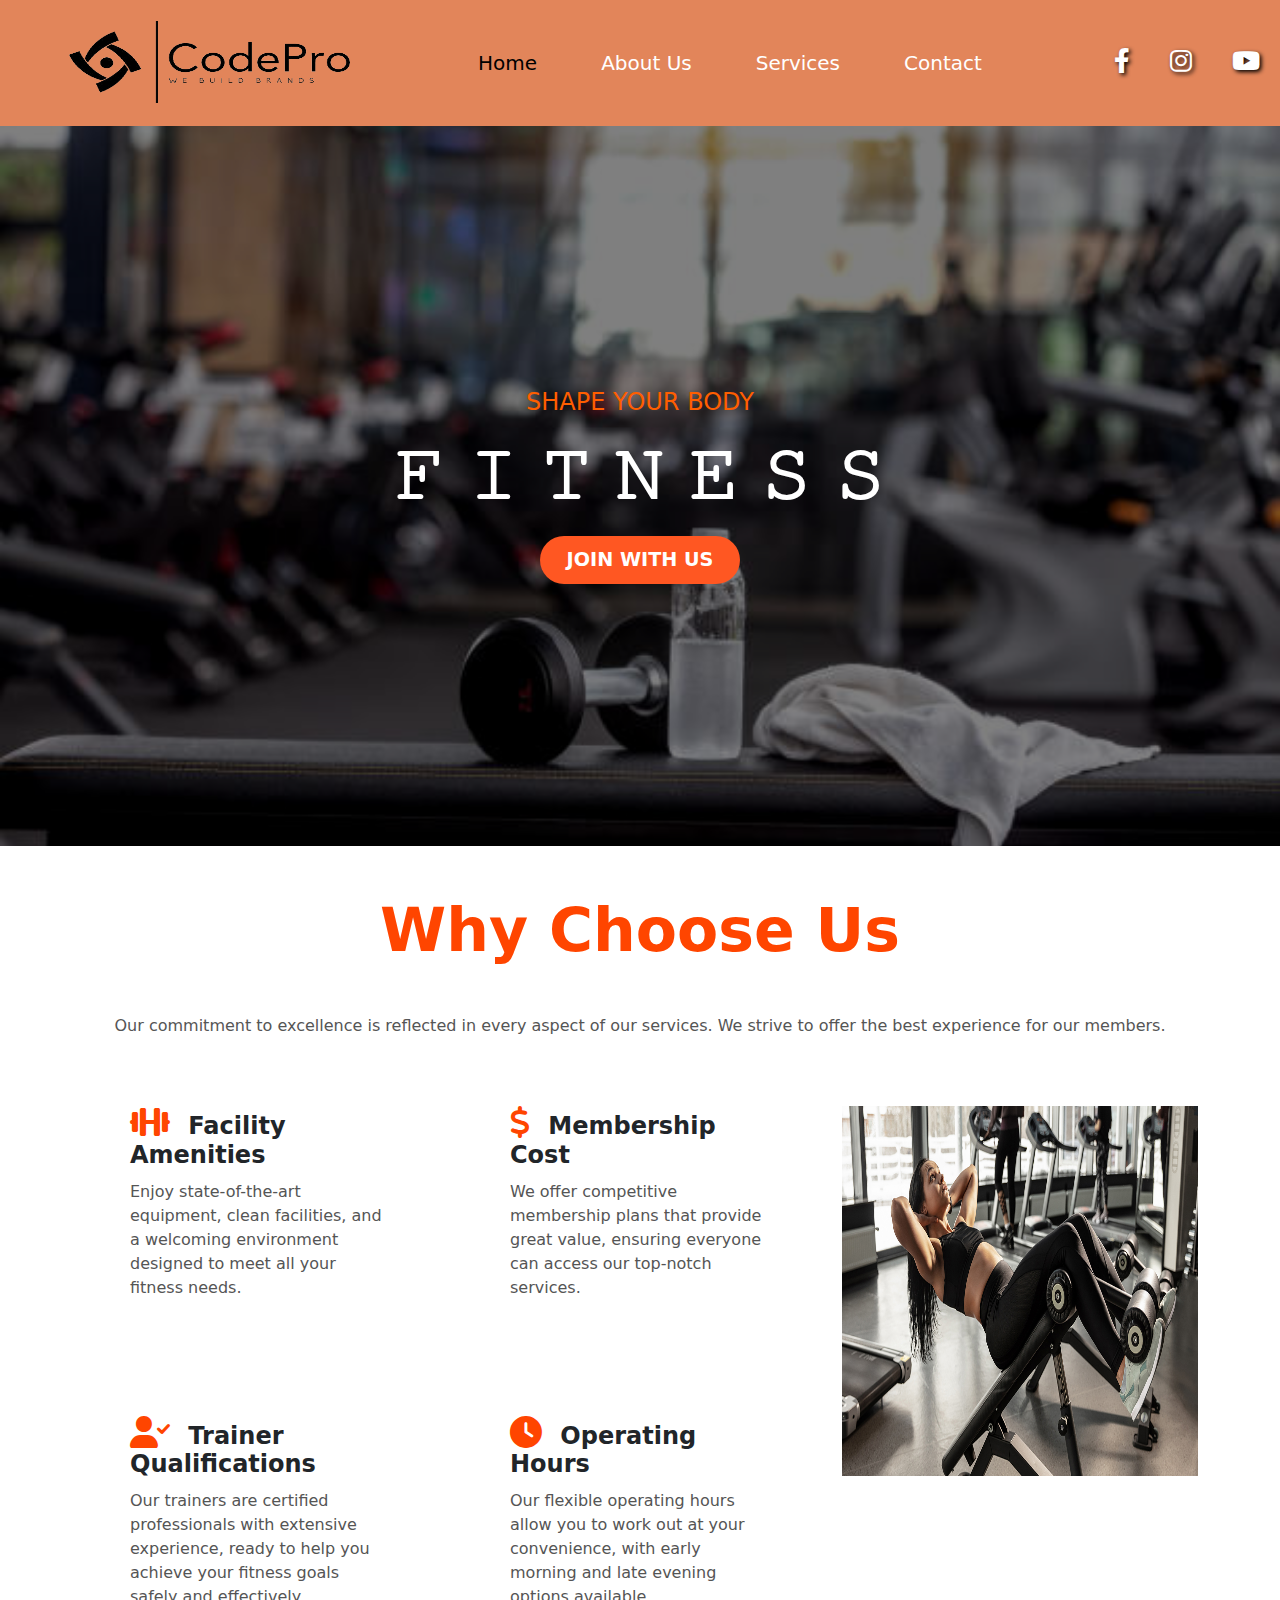
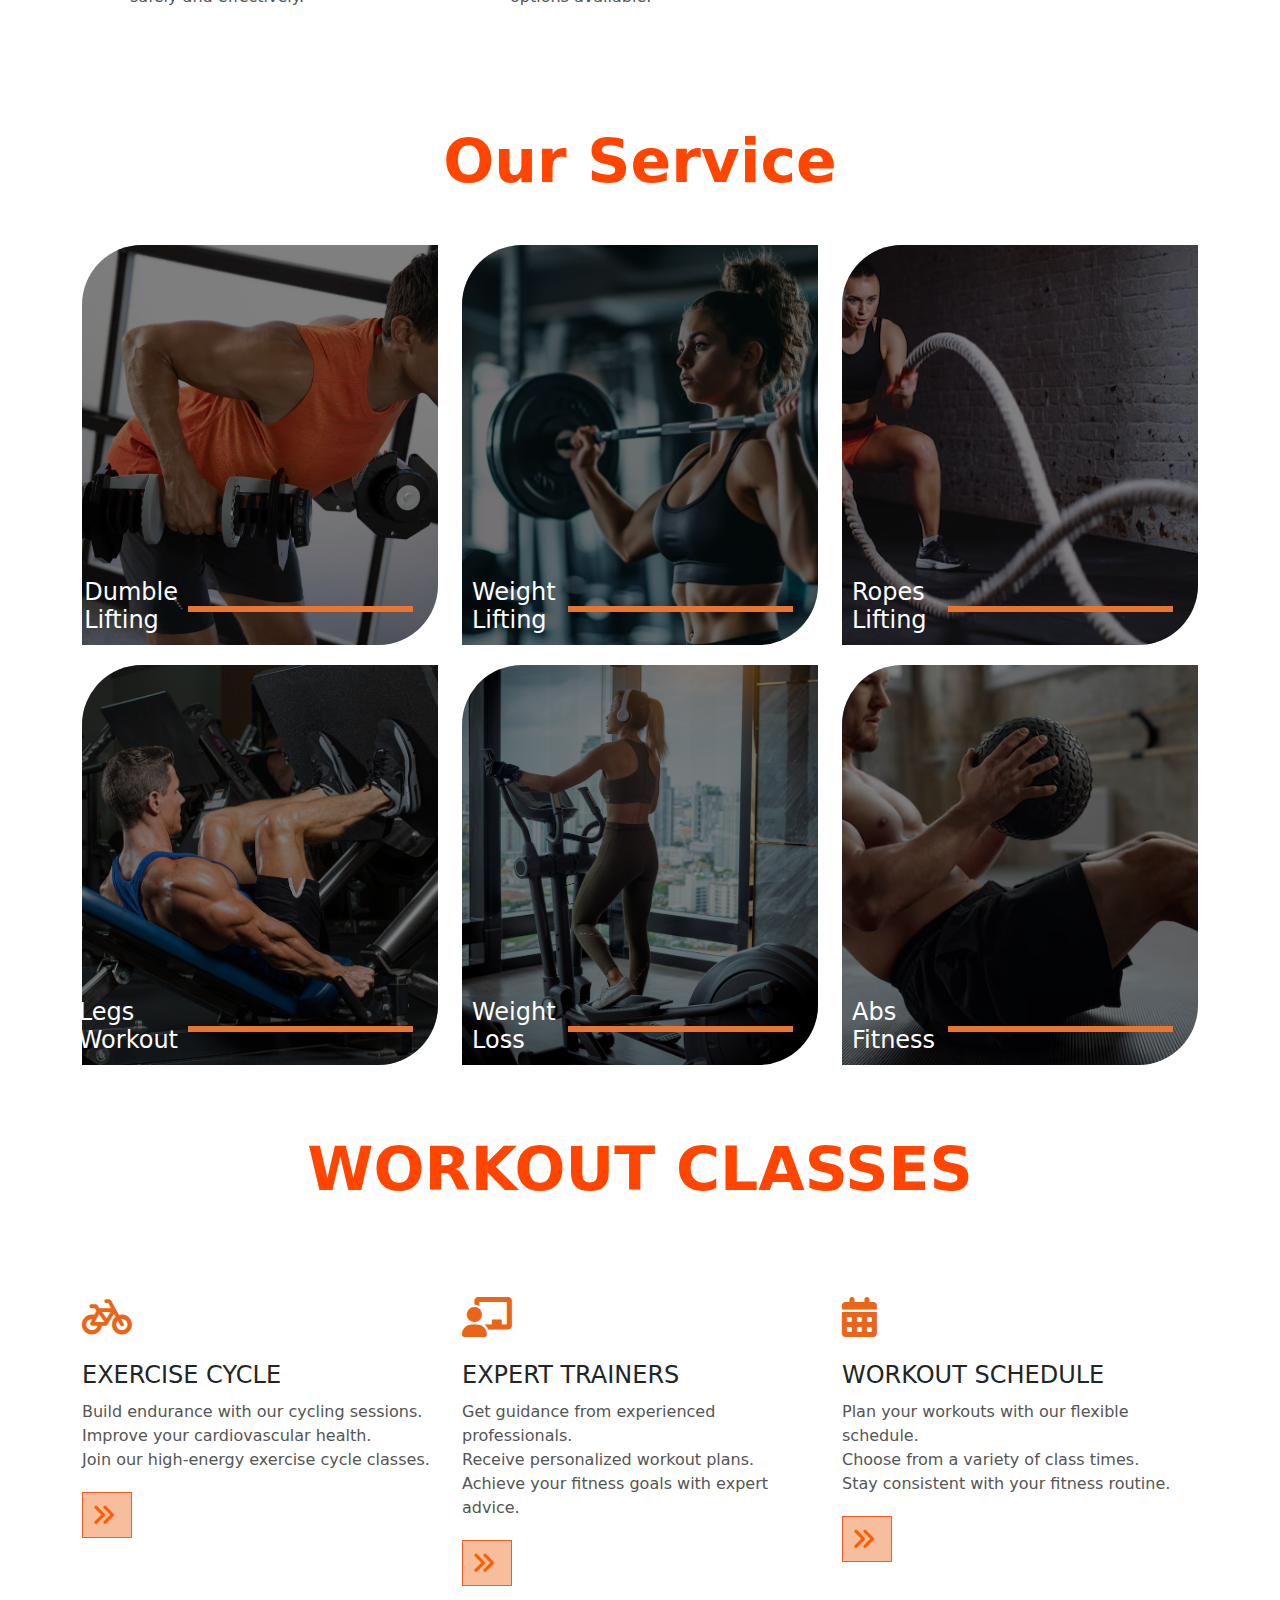
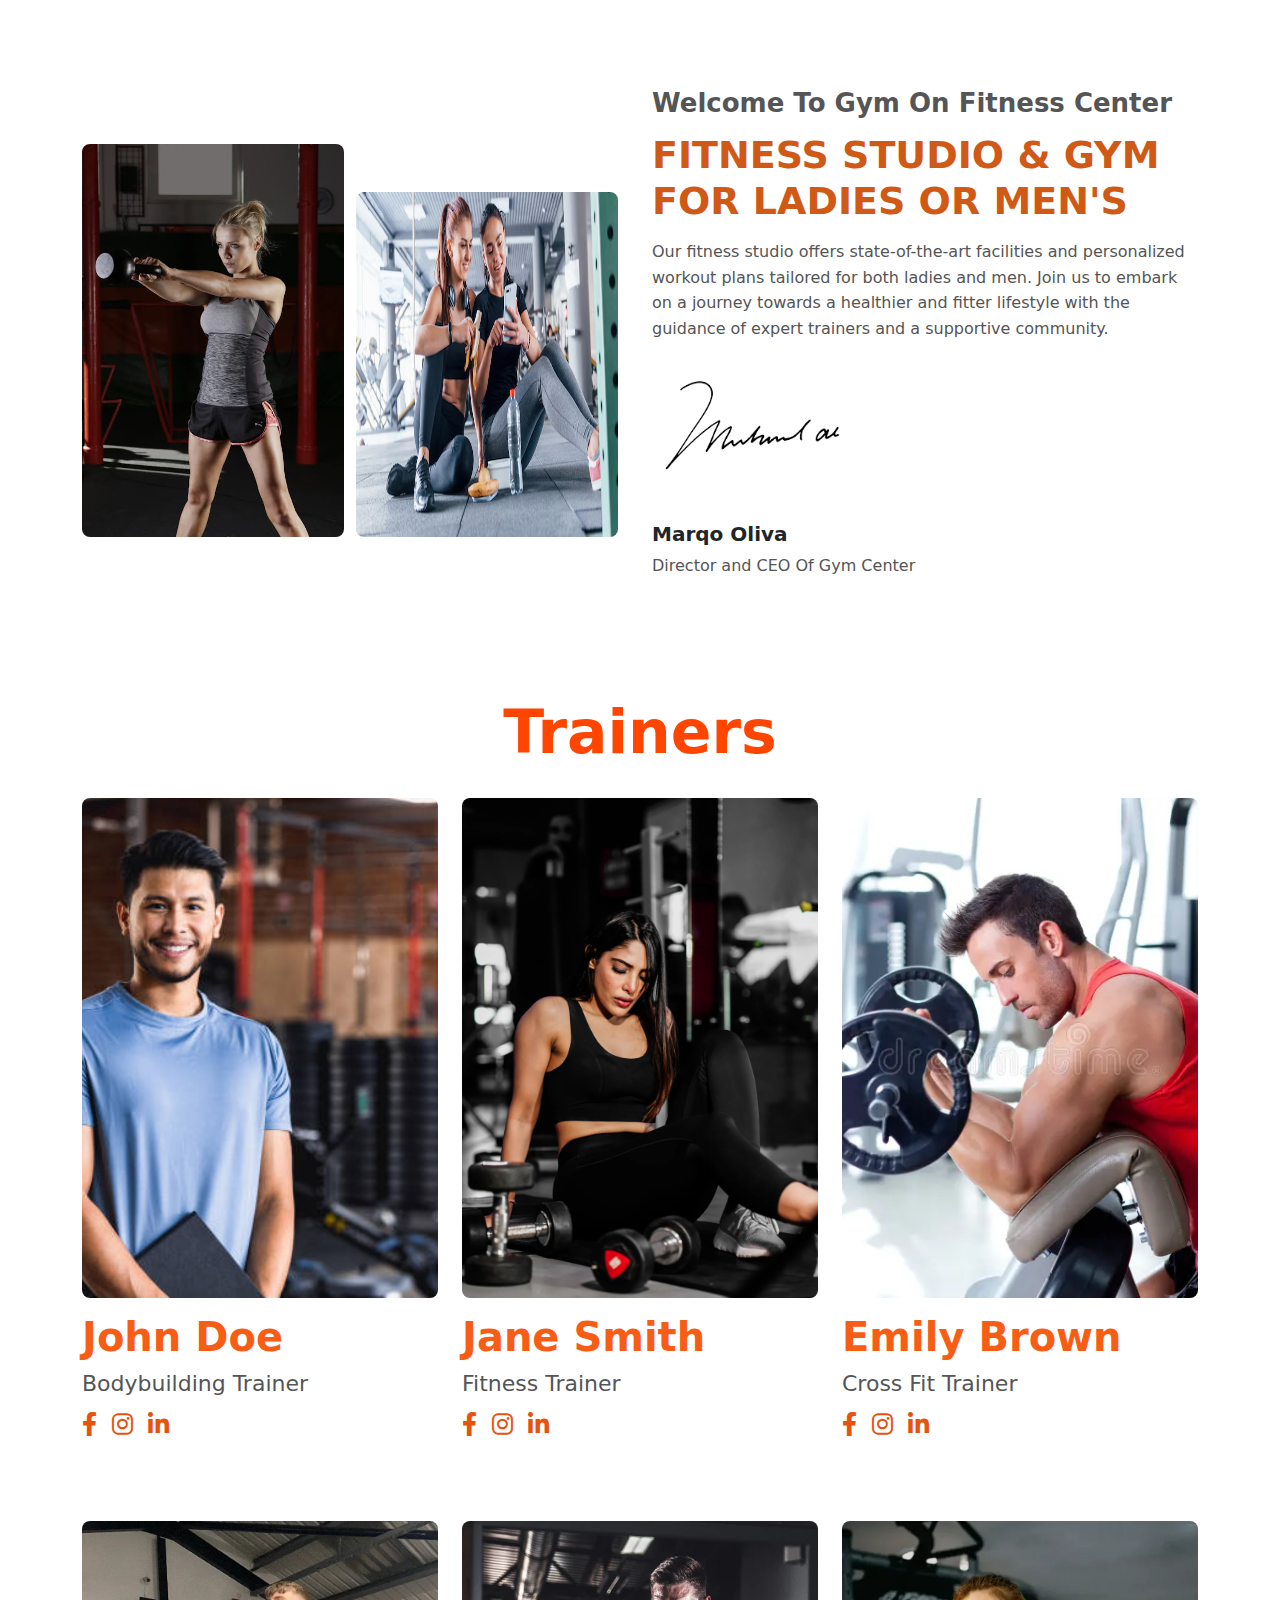
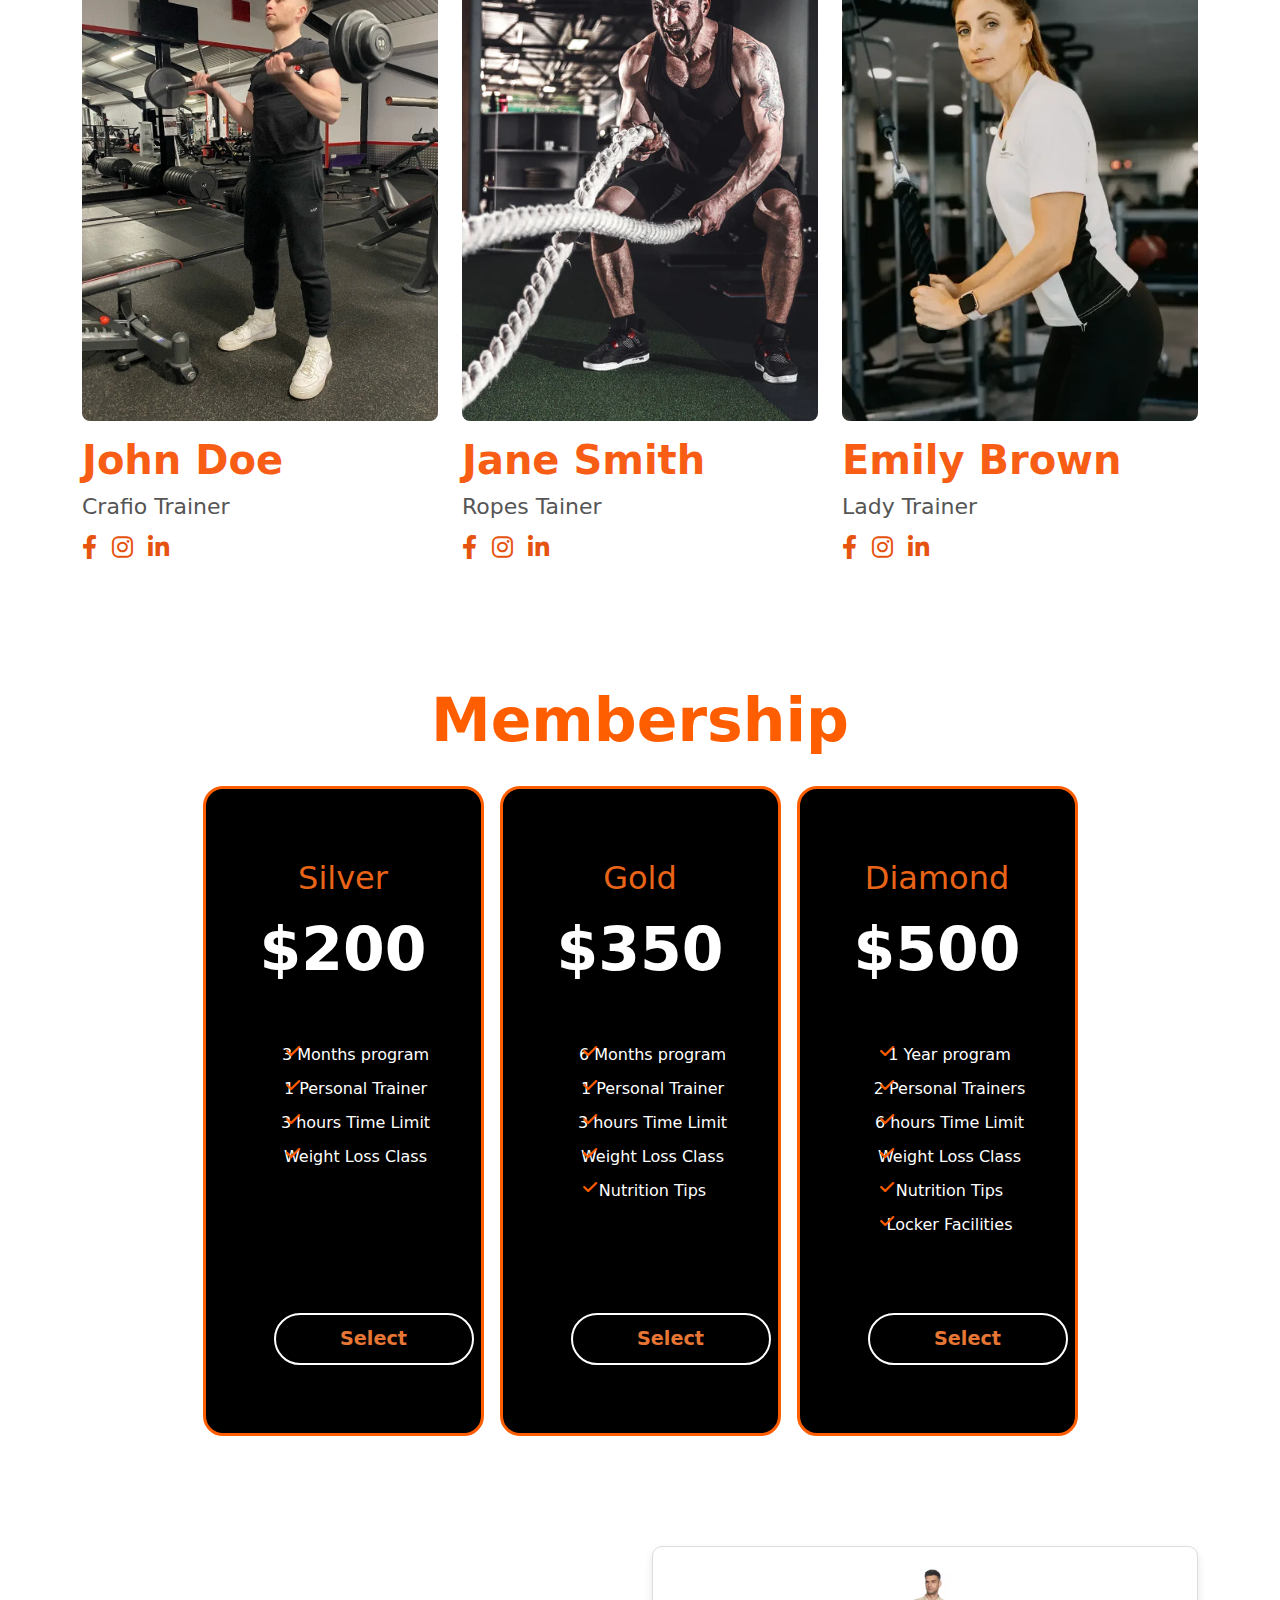
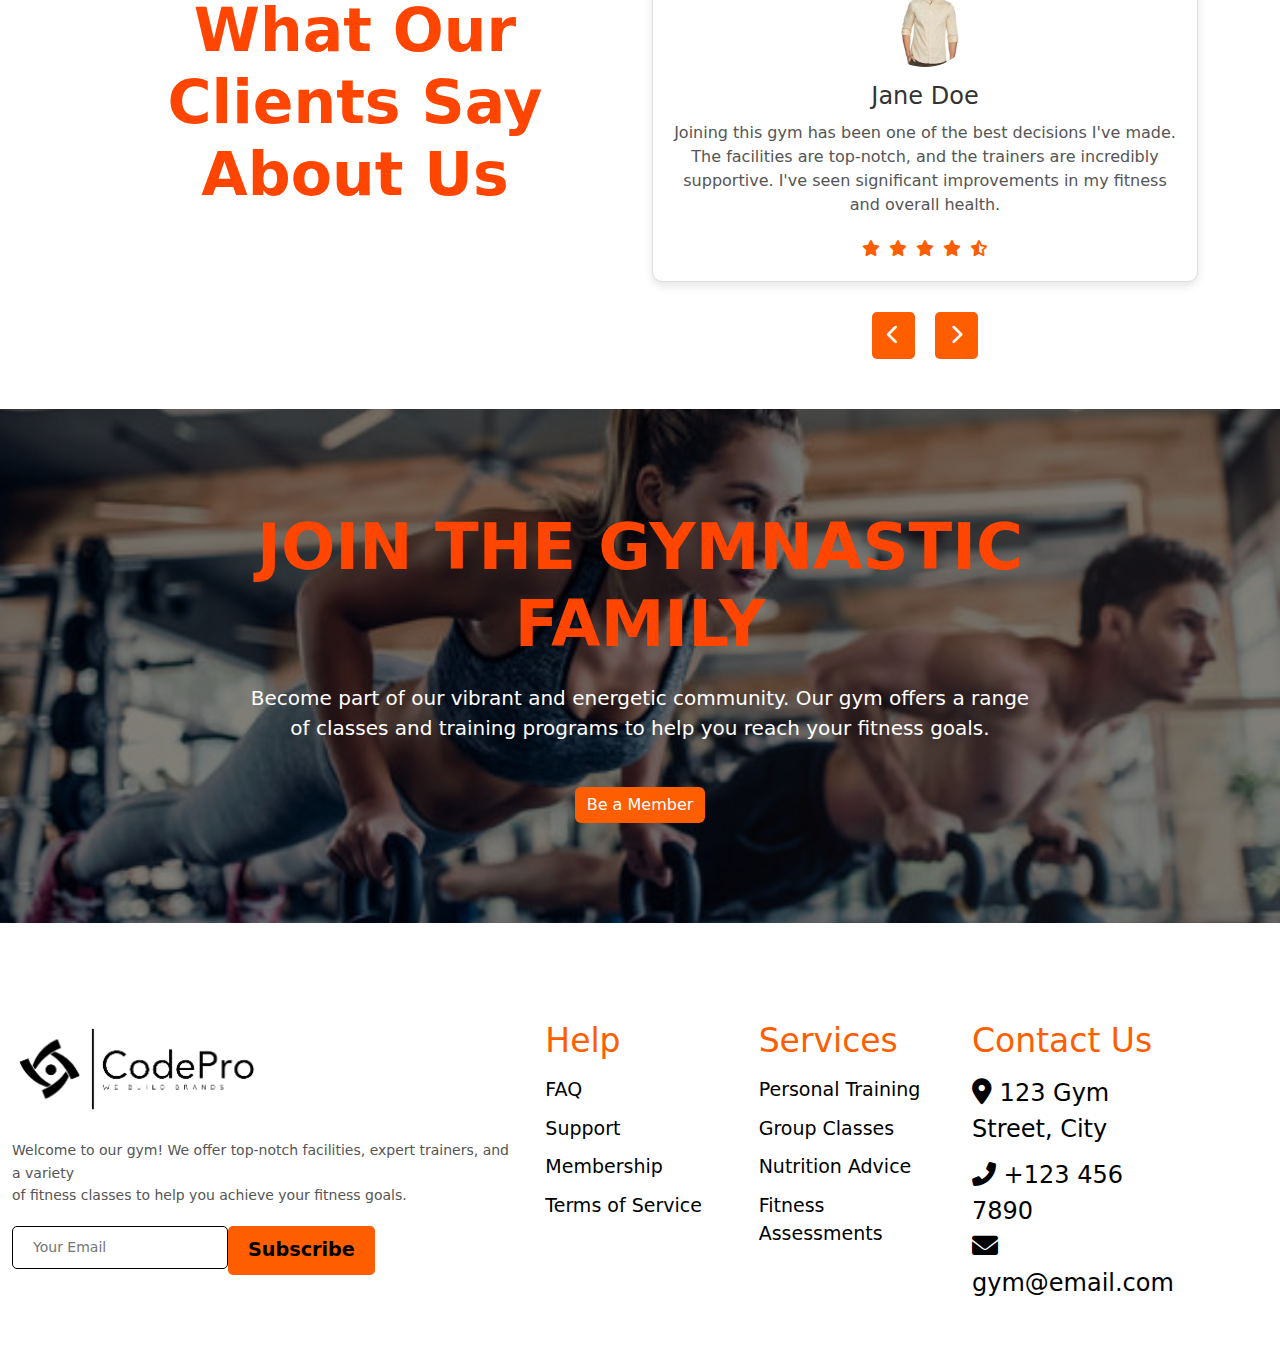
<file: index.html>
<!DOCTYPE html>
<html lang="en">
<head>
    <meta charset="UTF-8">
    <meta name="viewport" content="width=device-width, initial-scale=1.0">
    <title>Gym Website</title>
    <link href="https://cdn.jsdelivr.net/npm/bootstrap@5.1.3/dist/css/bootstrap.min.css" rel="stylesheet">
    <link rel="stylesheet" href="https://cdnjs.cloudflare.com/ajax/libs/font-awesome/6.0.0-beta3/css/all.min.css"> <!-- Font Awesome for Icons -->
    <link rel="stylesheet" href="https://cdnjs.cloudflare.com/ajax/libs/font-awesome/6.6.0/css/all.min.css" integrity="sha512-Kc323vGBEqzTmouAECnVceyQqyqdsSiqLQISBL29aUW4U/M7pSPA/gEUZQqv1cwx4OnYxTxve5UMg5GT6L4JJg==" crossorigin="anonymous" referrerpolicy="no-referrer" />
    <link rel="stylesheet" href="style.css"> <!-- Link to external CSS file -->
</head>
<body>
    <nav class="navbar navbar-expand-lg">
        <div class="container-fluid">
            <!-- Logo -->
            <a class="navbar-brand text-start" href="#">
                <img src="logo- (1).png" alt="Logo" width="300px" height="auto" class="ms-5"> <!-- Adjusted height to 'auto' for responsiveness -->
            </a>
            <button class="navbar-toggler" type="button" data-bs-toggle="collapse"
             data-bs-target="#navbarNav" aria-controls="navbarNav" aria-expanded="false" aria-label="Toggle navigation">
                <span class="navbar-toggler-icon text-white"></span>
            </button>
            <div class="collapse navbar-collapse justify-content-center m-auto" id="navbarNav">
                <ul class="navbar-nav text-center m-auto">
                    <li class="nav-item">
                        <a class="nav-link active ms-5" aria-current="page" href="#">Home</a>
                    </li>
                    <li class="nav-item">
                        <a class="nav-link ms-5" href="about1.html">About Us</a>
                    </li>
                    <li class="nav-item">
                        <a class="nav-link ms-5" href="#">Services</a>
                    </li>
                    <li class="nav-item">
                        <a class="nav-link ms-5" href="contect1.html">Contact</a>
                    </li>
                </ul>
                <ul class="navbar-nav ms-auto text-center">
                    <li class="nav-item">
                        <a class="nav-link ms-4" href="#"><i class="fab fa-facebook-f icon-shadow"></i></a>
                    </li>
                    <li class="nav-item">
                        <a class="nav-link ms-4" href="#"><i class="fab fa-instagram icon-shadow"></i></a>
                    </li>
                    <li class="nav-item">
                        <a class="nav-link ms-4" href="#"><i class="fab fa-youtube icon-shadow"></i></a>
                    </li>
                </ul>
            </div>
        </div>
    </nav>
    <!-- section1.................................................................................................... -->
<div class="container-fluid bg-image">
    <!-- Overlay div -->
    <div class="overlay"></div>

    <div class="row justify-content-center align-items-center text-center content">
        <div class="col-12">
            <h3>SHAPE YOUR BODY</h3>
            <h1 class="heading" STYLE="font-size: 70px;">𝙵 𝙸 𝚃 𝙽 𝙴 𝚂 𝚂</h1>
            <button style="width: 200px;">JOIN WITH US</button>
        </div>
    </div>
</div>
    <!-- section2.................................................................................................... -->

<div class="container">
    <div class="row">
        <h1 class="text-center my-5">Why Choose Us</h1>
        <p class="text-center">Our commitment to excellence is reflected in every aspect of our services. We strive to offer the best experience for our members.</p>
        <div class="col-md-4">
            <div class="col p-5">
                <h2 class="fw-bold"><i class="fas fa-dumbbell" style="margin-right: 10px;color:orangered;font-size: 32px;"></i> Facility Amenities</h2>
                <p>Enjoy state-of-the-art equipment, clean facilities, and a welcoming environment designed to meet all your fitness needs.</p>
            </div>
            <div class="col p-5">
                <h2 class="fw-bold"><i class="fas fa-user-check" style="margin-right: 10px;color:orangered;font-size: 32px;"></i> Trainer Qualifications</h2>
                <p>Our trainers are certified professionals with extensive experience, ready to help you achieve your fitness goals safely and effectively.</p>
            </div>
        </div>
        <div class="col-md-4">
            <div class="col p-5">
                <h2 class="fw-bold"><i class="fas fa-dollar-sign" style="margin-right: 10px;color:orangered;font-size: 32px;"></i> Membership Cost</h2>
                <p>We offer competitive membership plans that provide great value, ensuring everyone can access our top-notch services.</p>
            </div>
            <div class="col p-5">
                <h2 class="fw-bold"><i class="fas fa-clock" style="margin-right: 10px;color:orangered;font-size: 32px;"></i> Operating Hours</h2>
                <p>Our flexible operating hours allow you to work out at your convenience, with early morning and late evening options available.</p>
            </div>
        </div>
        <div class="col-md-4">
            <img src="tainer1.jpg" alt="Trainer Image" class="mt-5" style="width: 100%; height: 370px;">
        </div>
    </div>
</div>


    <!-- section3.................................................................................................... -->


<div class="container">
    <h1 class="text-center my-5">Our Service</h1>
    <div class="row">
        <div class="col-md-4 service-item">
            <div class="service-img" style="background-image: url('Dumbbell.webp');">
                <div class="overlayy">
                    <h4>Dumble Lifting</h4>
                </div>
            </div>
        </div>
        <div class="col-md-4 service-item">
            <div class="service-img" style="background-image: url('weight_lifting.webp');">
                <div class="overlayy">
                    <h4>Weight Lifting</h4>
                </div>
            </div>
        </div>
        <div class="col-md-4 service-item">
            <div class="service-img" style="background-image: url('rope.avif');">
                <div class="overlayy">
                    <h4>Ropes Lifting</h4>
                </div>
            </div>
        </div>
    </div>
    <div class="row">
        <div class="col-md-4 service-item">
            <div class="service-img" style="background-image: url('legs.jpg');">
                <div class="overlayy">
                    <h4>Legs Workout</h4>
                </div>
            </div>
        </div>
        <div class="col-md-4 service-item">
            <div class="service-img" style="background-image: url('weightloss.jpg');">
                <div class="overlayy">
                    <h4>Weight Loss</h4>
                </div>
            </div>
        </div>
        <div class="col-md-4 service-item">
            <div class="service-img" style="background-image: url('abs.avif');">
                <div class="overlayy">
                    <h4>Abs Fitness</h4>
                </div>
            </div>
        </div>
    </div>
</div>
    <!-- section4.................................................................................................... -->

<div class="container">
    <div class="row my-5">
        <h1 class="text-center">WORKOUT CLASSES</h1>
        <div class="col-md-4 mt-5">
            <i class="fas fa-bicycle icon my-4"></i>
            <h2>EXERCISE CYCLE</h2>
            <p>
                Build endurance with our cycling sessions.<br>
                Improve your cardiovascular health.<br>
                Join our high-energy exercise cycle classes.
            </p>
            <i class="fa-solid fa-angles-right"></i>
        </div>
        <div class="col-md-4 mt-5">
            <i class="fas fa-chalkboard-teacher icon my-4"></i>
            <h2>EXPERT TRAINERS</h2>
            <p>
                Get guidance from experienced professionals.<br>
                Receive personalized workout plans.<br>
                Achieve your fitness goals with expert advice.
            </p>
            <i class="fa-solid fa-angles-right"></i>
        </div>
        <div class="col-md-4 mt-5">
            <i class="fas fa-calendar-alt icon my-4"></i>
            <h2>WORKOUT SCHEDULE</h2>
            <p>
                Plan your workouts with our flexible schedule.<br>
                Choose from a variety of class times.<br>
                Stay consistent with your fitness routine.
                
            </p>
            <i class="fa-solid fa-angles-right"></i>
        </div>
    </div>
</div>
    <!-- section5.................................................................................................... -->

<div class="container gym-section">
    <div class="row">
        <div class="col-md-6 gym-images">
            <div class="d-flex justify-content-between">
                <img src="girl.webp" alt="Image 1" class="img-fluid gym-img">
                <img src="girl2.avif" alt="Image 2" class="img-fluid mt-5 gym-img">
            </div>
        </div>
        <div class="col-md-6 gym-text my-5">
            <p class="welcome-text ">Welcome To Gym On Fitness Center</p>
            <h1 class="main-heading">FITNESS STUDIO & GYM FOR LADIES OR MEN'S</h1>
            <p class="description">
                Our fitness studio offers state-of-the-art facilities and personalized workout plans tailored for both ladies and men. Join us to embark on a journey towards a healthier and fitter lifestyle with the guidance of expert trainers and a supportive community.
            </p>
            <img src="sign.png" alt="" width="200px" height="150px">
            <h4 class="author-name">Marqo Oliva</h4>
            <p class="author-title">Director and CEO Of Gym Center</p>
        </div>
    </div>
</div>
    <!-- section6.................................................................................................... -->

<div class="container trainers-section">
    <div class="row text-center">
        <h1 class="section-title">Trainers</h1>
        <div class="col-md-4 trainer-card">
            <img src="tainerr1.jpg" alt="John Doe" class="trainer-img">
            <h2 class="trainer-name text-start">John Doe</h2>
            <h3 class="trainer-title text-start">Bodybuilding Trainer</h3>
            <div class="social-icons">
                <a href="#" class="social-icon"><i class="fab fa-facebook-f"></i></a>
                <a href="#" class="social-icon"><i class="fab fa-instagram"></i></a>
                <a href="#" class="social-icon"><i class="fab fa-linkedin-in"></i></a>
            </div>
        </div>
        <div class="col-md-4 trainer-card">
            <img src="tainerr3.webp" alt="Jane Smith" class="trainer-img">
            <h2 class="trainer-name text-start">Jane Smith</h2>
            <h3 class="trainer-title text-start">Fitness Trainer</h3>
            <div class="social-icons">
                <a href="#" class="social-icon"><i class="fab fa-facebook-f"></i></a>
                <a href="#" class="social-icon"><i class="fab fa-instagram"></i></a>
                <a href="#" class="social-icon"><i class="fab fa-linkedin-in"></i></a>
            </div>
        </div>
        <div class="col-md-4 trainer-card">
            <img src="tainer2.webp" alt="Emily Brown" class="trainer-img">
            <h2 class="trainer-name text-start">Emily Brown</h2>
            <h3 class="trainer-title text-start">Cross Fit Trainer</h3>
            <div class="social-icons">
                <a href="#" class="social-icon"><i class="fab fa-facebook-f"></i></a>
                <a href="#" class="social-icon"><i class="fab fa-instagram"></i></a>
                <a href="#" class="social-icon"><i class="fab fa-linkedin-in"></i></a>
            </div>
        </div>
    </div>
    <div class="row text-center my-5">
        <div class="col-md-4 trainer-card">
            <img src="tainerr4.webp" alt="John Doe" class="trainer-img">
            <h2 class="trainer-name text-start">John Doe</h2>
            <h3 class="trainer-title text-start">Crafio Trainer</h3>
            <div class="social-icons">
                <a href="#" class="social-icon"><i class="fab fa-facebook-f"></i></a>
                <a href="#" class="social-icon"><i class="fab fa-instagram"></i></a>
                <a href="#" class="social-icon"><i class="fab fa-linkedin-in"></i></a>
            </div>
        </div>
        <div class="col-md-4 trainer-card">
            <img src="tainerr5.webp" alt="Jane Smith" class="trainer-img">
            <h2 class="trainer-name text-start">Jane Smith</h2>
            <h3 class="trainer-title text-start">Ropes Tainer</h3>
            <div class="social-icons">
                <a href="#" class="social-icon"><i class="fab fa-facebook-f"></i></a>
                <a href="#" class="social-icon"><i class="fab fa-instagram"></i></a>
                <a href="#" class="social-icon"><i class="fab fa-linkedin-in"></i></a>
            </div>
        </div>
        <div class="col-md-4 trainer-card">
            <img src="tainerr6.webp" alt="Emily Brown" class="trainer-img">
            <h2 class="trainer-name text-start">Emily Brown</h2>
            <h3 class="trainer-title text-start">Lady Trainer</h3>
            <div class="social-icons">
                <a href="#" class="social-icon"><i class="fab fa-facebook-f"></i></a>
                <a href="#" class="social-icon"><i class="fab fa-instagram"></i></a>
                <a href="#" class="social-icon"><i class="fab fa-linkedin-in"></i></a>
            </div>
        </div>
    </div>
</div>

    <!-- section7.................................................................................................... -->


<div class="container membership-container">
    <h1>Membership</h1>
    <div class="row justify-content-center">
        <div class="col-md-3 membership-card d-flex flex-column">
            <h3>Silver</h3>
            <h2 class="fw-bold" style="font-size: 60px;">$200</h2>
            <ul class="my-5 flex-grow-1">
                <li><i class="fas fa-check"></i> 3 Months program</li>
                <li><i class="fas fa-check"></i> 1 Personal Trainer</li>
                <li><i class="fas fa-check"></i> 3 hours Time Limit</li>
                <li><i class="fas fa-check"></i> Weight Loss Class</li>
            </ul>
            <button class="mt-auto ms-5 my-5">Select</button>
        </div>
        <div class="col-md-3 membership-card d-flex flex-column mx-3">
            <h3>Gold</h3>
            <h2 class="fw-bold" style="font-size: 60px;">$350</h2>
            <ul class="my-5 flex-grow-1">
                <li><i class="fas fa-check"></i> 6 Months program</li>
                <li><i class="fas fa-check"></i> 1 Personal Trainer</li>
                <li><i class="fas fa-check"></i> 3 hours Time Limit</li>
                <li><i class="fas fa-check"></i> Weight Loss Class</li>
                <li><i class="fas fa-check"></i> Nutrition Tips</li>
            </ul>
            <button class="mt-auto ms-5 my-5">Select</button>
        </div>
        <div class="col-md-3 membership-card d-flex flex-column">
            <h3>Diamond</h3>
            <h2 class="fw-bold" style="font-size: 60px;">$500</h2>
            <ul class="my-5 flex-grow-1">
                <li><i class="fas fa-check"></i> 1 Year program</li>
                <li><i class="fas fa-check"></i> 2 Personal Trainers</li>
                <li><i class="fas fa-check"></i> 6 hours Time Limit</li>
                <li><i class="fas fa-check"></i> Weight Loss Class</li>
                <li><i class="fas fa-check"></i> Nutrition Tips</li>
                <li><i class="fas fa-check"></i> Locker Facilities</li>
            </ul>
            <button class="mt-auto ms-5 my-5">Select</button>
        </div>
    </div>
</div>
    <!-- section8.................................................................................................... -->


  <div class="container review-container">
    <div class="row">
        <div class=" col-12 text-center col-md-6 my-5">
            <h1  style="color: orangered; font-size: 60px;font-weight: bold">What Our Clients Say About Us</h1>
        </div>
        <div class="col-md-6">
            <div class="review-card active">
                <img src="review1.avif" alt="Client 1">
                <h2>Jane Doe</h2>
                <p>Joining this gym has been one of the best decisions I've made. The facilities are top-notch, and the trainers are incredibly supportive. I've seen significant improvements in my fitness and overall health.</p>
                <div class="stars">
                    <i class="fas fa-star"></i>
                    <i class="fas fa-star"></i>
                    <i class="fas fa-star"></i>
                    <i class="fas fa-star"></i>
                    <i class="fas fa-star-half-alt"></i>
                </div>
            </div>
            <div class="review-card">
                <img src="review3.jpg" alt="Client 2">
                <h2>Sarah Smith</h2>
                <p>The gym environment is fantastic, with state-of-the-art equipment and a clean, friendly atmosphere. The group classes are particularly motivating and fun.</p>
                <div class="stars">
                    <i class="fas fa-star"></i>
                    <i class="fas fa-star"></i>
                    <i class="fas fa-star"></i>
                    <i class="fas fa-star"></i>
                    <i class="fas fa-star"></i>
                </div>
            </div>
            <div class="review-card">
                <img src="review2.webp" alt="Client 3">
                <h2>Emily Johnson</h2>
                <p>The personal trainers here are amazing! They helped me tailor a workout plan that suits my needs, and I've never felt more motivated to stay fit.</p>
                <div class="stars">
                    <i class="fas fa-star"></i>
                    <i class="fas fa-star"></i>
                    <i class="fas fa-star"></i>
                    <i class="fas fa-star"></i>
                    <i class="fas fa-star"></i>
                </div>
            </div>
            <div class="review-card">
                <img src="review4.jpg" alt="Client 4">
                <h2>Lisa Brown</h2>
                <p>I love the variety of workout options available at this gym. Whether it's strength training, cardio, or yoga, they have something for everyone. Highly recommend it!</p>
                <div class="stars">
                    <i class="fas fa-star"></i>
                    <i class="fas fa-star"></i>
                    <i class="fas fa-star"></i>
                    <i class="fas fa-star"></i>
                    <i class="fas fa-star-half-alt"></i>
                </div>
            </div>
            <div class="review-card">
                <img src="review5.jpg" alt="Client 5">
                <h2>Monica Green</h2>
                <p>The gym is well-maintained, and the staff is always welcoming. It's the perfect place to unwind after a long day and focus on my fitness goals.</p>
                <div class="stars">
                    <i class="fas fa-star"></i>
                    <i class="fas fa-star"></i>
                    <i class="fas fa-star"></i>
                    <i class="fas fa-star"></i>
                    <i class="fas fa-star"></i>
                </div>
            </div>
            
            <div class="review-navigation">
                <button class="prev"><i class="fas fa-chevron-left text-white"></i></button>
                <button class="next"><i class="fas fa-chevron-right text-white"></i></button>
            </div>
        </div>
    </div>
</div>
    <!-- section9.................................................................................................... -->

<div class="container-fluid overlay-section">
    <div class="overlay"></div>
    <div class="row justify-content-center align-items-center overlay-content">
        <div class="col-md-8">
            <h1 class="display-3 text-uppercase fw-bold">Join the Gymnastic <br>Family</h1>
            <p class="lead text-white">Become part of our vibrant and energetic community. Our gym offers a range of classes and training programs to help you reach your fitness goals.</p>
            <button class="btn btn-custom mt-4">Be a Member</button>
        </div>
    </div>
</div>
    <!-- section10.................................................................................................... -->

<footer class="gym-footer">
    <div class="container-fluid mt-5">
        <div class="row">
            <!-- Logo, Description, and Subscribe Section -->
            <div class="col-12 col-md-5 text-start">
                <div class="footer-logo">
                    <img src="logo- (1).png" alt="Gym Logo">
                </div>
                <p class="footer-description">
                    Welcome to our gym! We offer top-notch facilities, expert trainers, and a variety <br> of fitness classes to help you achieve your fitness goals.
                </p>
                <form class="subscribe-form text-start  d-flex">
                    <input type="email" placeholder="Your Email" class="subscribe-input">
                    <button type="submit" class="subscribe-btn h-25">Subscribe</button>
                </form>
               
            </div>
            
            <!-- Help Section -->
            <div class="col-12 col-md-2 text-start">
                <h5>Help</h5>
                <ul class="footer-links">
                    <li><a href="#">FAQ</a></li>
                    <li><a href="#">Support</a></li>
                    <li><a href="#">Membership</a></li>
                    <li><a href="#">Terms of Service</a></li>
                </ul>
            </div>
            
            <!-- Services Section -->
            <div class="col-12 col-md-2 text-start">
                <h5>Services</h5>
                <ul class="footer-links">
                    <li><a href="#">Personal Training</a></li>
                    <li><a href="#">Group Classes</a></li>
                    <li><a href="#">Nutrition Advice</a></li>
                    <li><a href="#">Fitness Assessments</a></li>
                </ul>
            </div>

            <!-- Contact Section -->
            <div class="col-12 col-md-2 text-start">
                <h5>Contact Us</h5>
                <ul class="footer-contact">
                    <li class="fs-4"><i class="fas fa-map-marker-alt"></i> 123 Gym Street, City</li>
                    <l class="fs-4"i><i class="fas fa-phone-alt"></i> +123 456 7890</li>
                    <li class="fs-4"><i class="fas fa-envelope"></i> gym@email.com</li>
                </ul>
            </div>
        </div>
    </div>
</footer>

<script src="script.js"></script> <!-- Link to external JS file -->
<script src="https://cdn.jsdelivr.net/npm/@popperjs/core@2.10.2/dist/umd/popper.min.js"></script>
<script src="https://cdn.jsdelivr.net/npm/bootstrap@5.1.3/dist/js/bootstrap.min.js"></script>
</body>
</html>
</file>
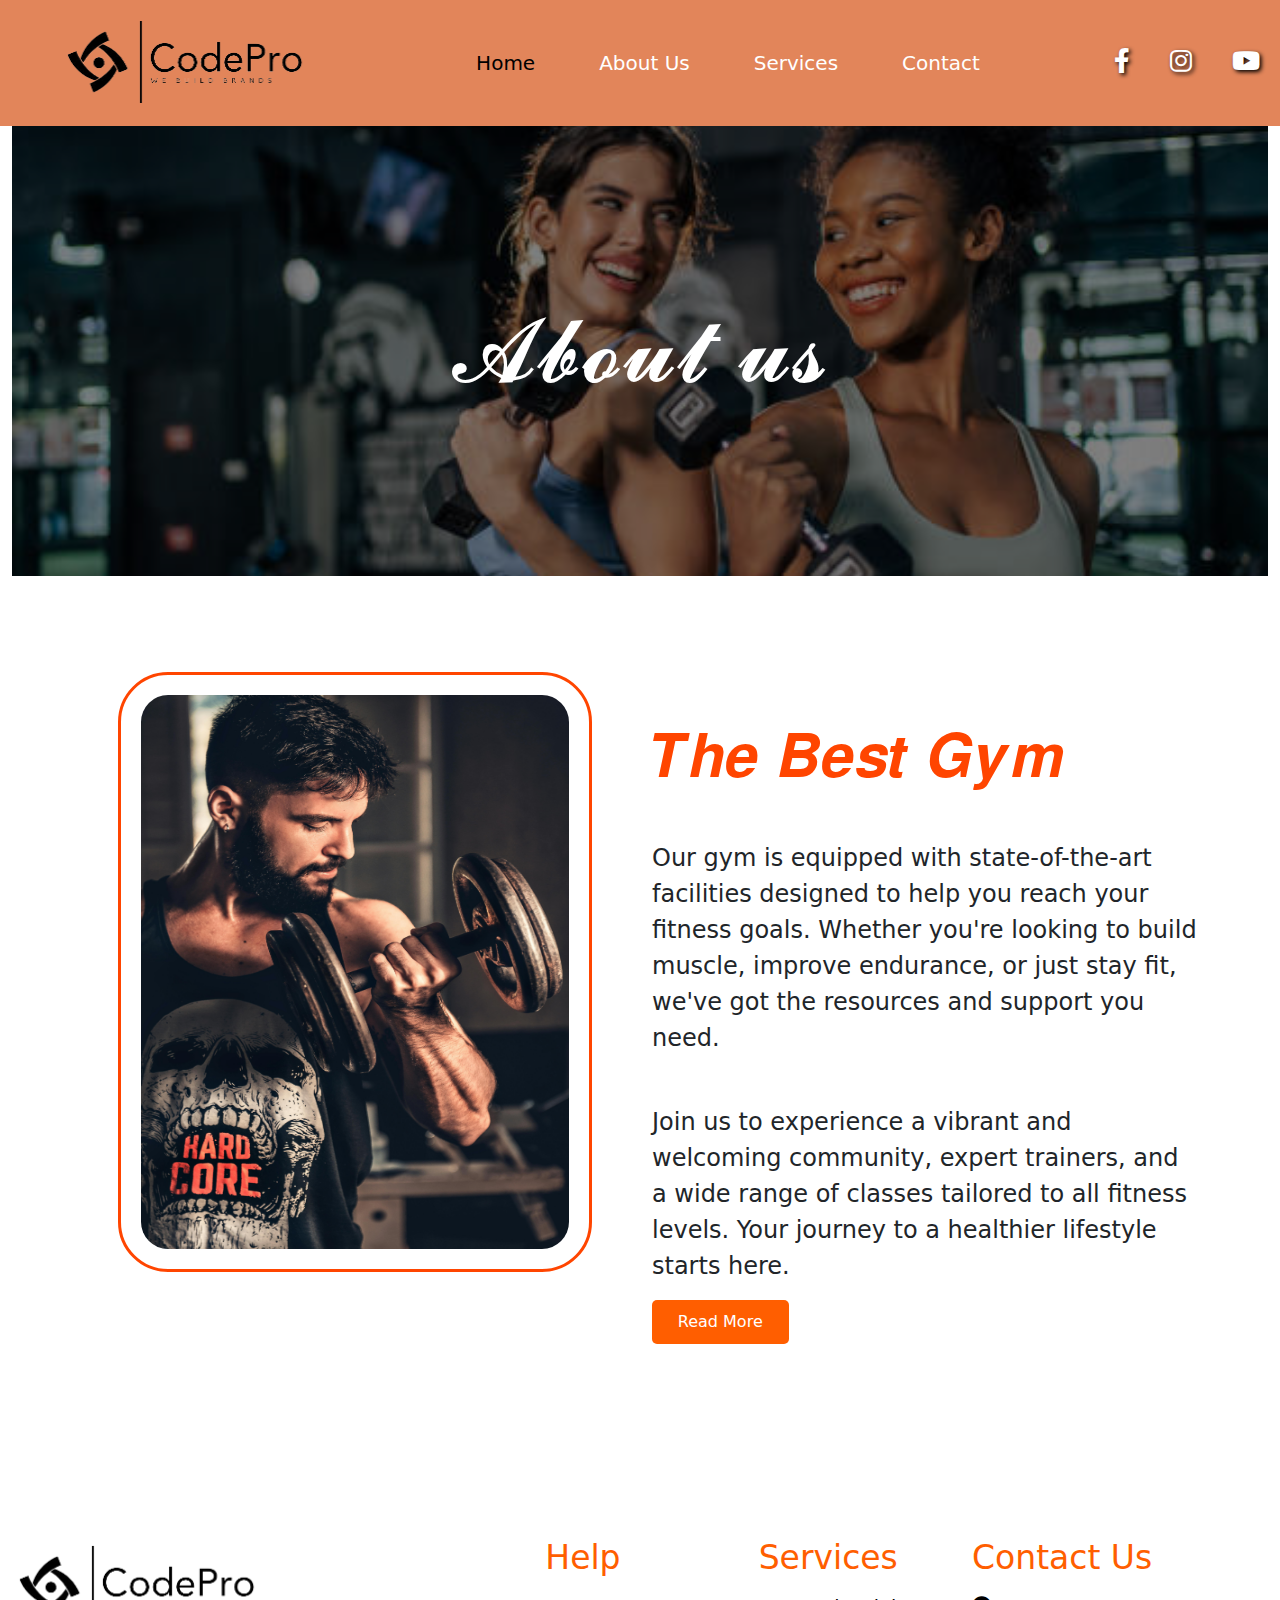
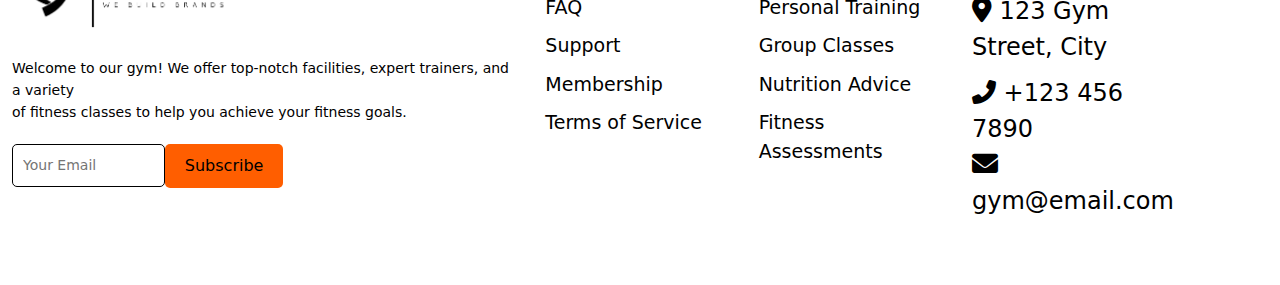
<file: about1.html>
<!DOCTYPE html>
<html lang="en">
<head>
    <meta charset="UTF-8">
    <meta name="viewport" content="width=device-width, initial-scale=1.0">
    <title>About Us</title>
    <link href="https://cdn.jsdelivr.net/npm/bootstrap@5.1.3/dist/css/bootstrap.min.css" rel="stylesheet">
    <link rel="stylesheet" href="https://cdnjs.cloudflare.com/ajax/libs/font-awesome/6.0.0-beta3/css/all.min.css"> <!-- Font Awesome for Icons -->
    <link rel="stylesheet" href="https://cdnjs.cloudflare.com/ajax/libs/font-awesome/6.6.0/css/all.min.css" integrity="sha512-Kc323vGBEqzTmouAECnVceyQqyqdsSiqLQISBL29aUW4U/M7pSPA/gEUZQqv1cwx4OnYxTxve5UMg5GT6L4JJg==" crossorigin="anonymous" referrerpolicy="no-referrer" />
    <link rel="stylesheet" href="about.css"> <!-- Link to external CSS file -->
</head>
<body>
    <nav class="navbar navbar-expand-lg">
        <div class="container-fluid">
            <!-- Logo -->
            <a class="navbar-brand text-star" href="#">
                <img src="logo- (1).png" alt="Logo" width="250px" height="auto" class="ms-5"> <!-- Adjusted height to 'auto' for responsiveness -->
            </a>
            <button class="navbar-toggler" type="button" data-bs-toggle="collapse" data-bs-target="#navbarNav" aria-controls="navbarNav" aria-expanded="false" aria-label="Toggle navigation">
                <span class="navbar-toggler-icon"></span>
            </button>
            <div class="collapse navbar-collapse justify-content-between m-auto" id="navbarNav">
                <ul class="navbar-nav text-center m-auto">
                    <li class="nav-item">
                        <a class="nav-link active ms-lg-5" aria-current="page" href="index.html">Home</a>
                    </li>
                    <li class="nav-item">
                        <a class="nav-link ms-lg-5" href="about1.html">About Us</a>
                    </li>
                    <li class="nav-item">
                        <a class="nav-link ms-lg-5" href="#">Services</a>
                    </li>
                    <li class="nav-item">
                        <a class="nav-link ms-lg-5" href="contact1.html">Contact</a>
                    </li>
                </ul>
                <ul class="navbar-nav text-center">
                    <li class="nav-item">
                        <a class="nav-link ms-4" href="#"><i class="fab fa-facebook-f icon-shadow"></i></a>
                    </li>
                    <li class="nav-item">
                        <a class="nav-link ms-4" href="#"><i class="fab fa-instagram icon-shadow"></i></a>
                    </li>
                    <li class="nav-item">
                        <a class="nav-link ms-4" href="#"><i class="fab fa-youtube icon-shadow"></i></a>
                    </li>
                </ul>
            </div>
        </div>
    </nav>

    <!-- Content and Footer sections -->
    <div class="container-fluid">
        <div class="row justify-content-center align-items-center position-relative">
            <div class="col-12">
                <div class="about-us-section">
                    <h1 class="about-us-text">𝓐𝓫𝓸𝓾𝓽 𝓾𝓼</h1>
                </div>
            </div>
        </div>
    </div>
    
    <div class="container my-5">
        <div class="row">
            <div class="col-md-6 p-5">
              <img src="about side.jpg" alt="" class="gym-about-image" 
              style="border-radius:50px; border: 3px solid orangered;padding: 20px;"> 
            </div>
            <div class="col-md-6 my-5">
                 <h3 class="my-5" style="font-size: 60px;color: orangered;">𝑻𝒉𝒆 𝑩𝒆𝒔𝒕 𝑮𝒚𝒎 </h3>
                 <p class="gym-about-text mt-5 fs-4">
                    Our gym is equipped with state-of-the-art facilities designed to help you reach your fitness goals. Whether you're looking to build muscle, improve endurance, or just stay fit, we've got the resources and support you need.
                </p>
                <p class="gym-about-text mt-5 fs-4 ">
                    Join us to experience a vibrant and welcoming community, expert trainers, and a wide range of classes tailored to all fitness levels. Your journey to a healthier lifestyle starts here.
                </p>
                <button class="gym-about-button">Read More</button>
            </div>
        </div>
    </div>
        
  
    
    <script src="https://cdn.jsdelivr.net/npm/bootstrap@5.1.3/dist/js/bootstrap.bundle.min.js"></script>
</body>
</html>
<footer class="gym-footer">
    <div class="container-fluid mt-5">
        <div class="row">
            <!-- Logo, Description, and Subscribe Section -->
            <div class="col-12 col-md-5 text-start">
                <div class="footer-logo">
                    <img src="logo- (1).png" alt="Gym Logo">
                </div>
                <p class="footer-description">
                    Welcome to our gym! We offer top-notch facilities, expert trainers, and a variety <br> of fitness classes to help you achieve your fitness goals.
                </p>
                <form class="subscribe-form text-start  d-flex">
                    <input type="email" placeholder="Your Email" class="subscribe-input">
                    <button type="submit" class="subscribe-btn h-25">Subscribe</button>
                </form>
               
            </div>
            
            <!-- Help Section -->
            <div class="col-12 col-md-2 text-start">
                <h5>Help</h5>
                <ul class="footer-links">
                    <li><a href="#">FAQ</a></li>
                    <li><a href="#">Support</a></li>
                    <li><a href="#">Membership</a></li>
                    <li><a href="#">Terms of Service</a></li>
                </ul>
            </div>
            
            <!-- Services Section -->
            <div class="col-12 col-md-2 text-start">
                <h5>Services</h5>
                <ul class="footer-links">
                    <li><a href="#">Personal Training</a></li>
                    <li><a href="#">Group Classes</a></li>
                    <li><a href="#">Nutrition Advice</a></li>
                    <li><a href="#">Fitness Assessments</a></li>
                </ul>
            </div>

            <!-- Contact Section -->
            <div class="col-12 col-md-2 text-start">
                <h5>Contact Us</h5>
                <ul class="footer-contact">
                    <li class="fs-4"><i class="fas fa-map-marker-alt"></i> 123 Gym Street, City</li>
                    <l class="fs-4"i><i class="fas fa-phone-alt"></i> +123 456 7890</li>
                    <li class="fs-4"><i class="fas fa-envelope"></i> gym@email.com</li>
                </ul>
            </div>
        </div>
    </div>
</footer>
</file>
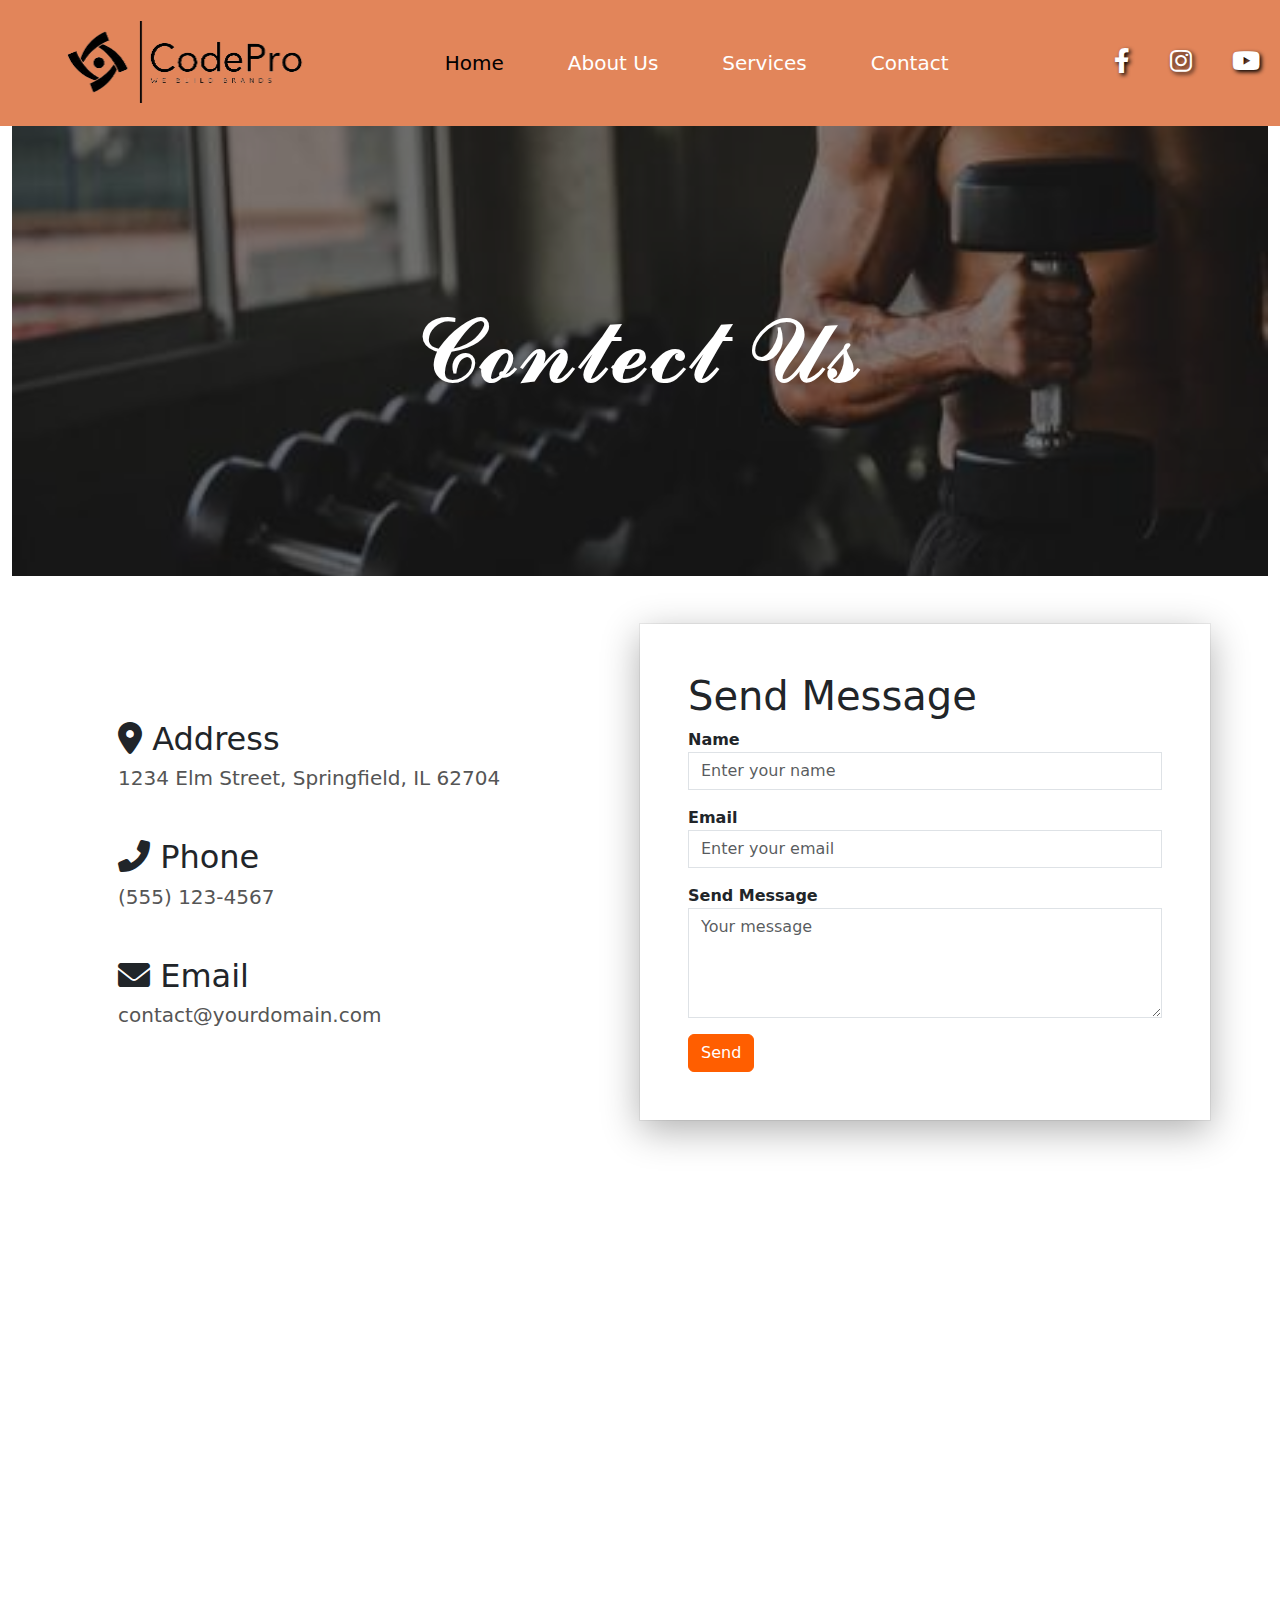
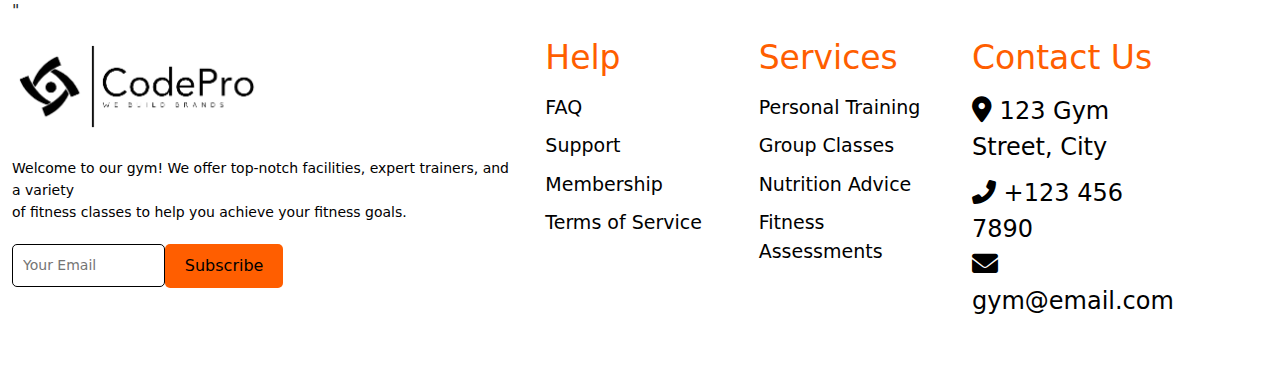
<file: contect1.html>
<!DOCTYPE html>
<html lang="en">
<head>
    <meta charset="UTF-8">
    <meta name="viewport" content="width=device-width, initial-scale=1.0">
    <title>Contact Us</title>
    <link href="https://cdn.jsdelivr.net/npm/bootstrap@5.1.3/dist/css/bootstrap.min.css" rel="stylesheet">
    <link rel="stylesheet" href="https://cdnjs.cloudflare.com/ajax/libs/font-awesome/6.0.0-beta3/css/all.min.css"> <!-- Font Awesome for Icons -->
    <link rel="stylesheet" href="https://cdnjs.cloudflare.com/ajax/libs/font-awesome/6.6.0/css/all.min.css" integrity="sha512-Kc323vGBEqzTmouAECnVceyQqyqdsSiqLQISBL29aUW4U/M7pSPA/gEUZQqv1cwx4OnYxTxve5UMg5GT6L4JJg==" crossorigin="anonymous" referrerpolicy="no-referrer" />
    <link rel="stylesheet" href="contect.css"> <!-- Link to external CSS file -->
</head>
<body>
    <nav class="navbar navbar-expand-lg">
        <div class="container-fluid">
            <!-- Logo -->
            <a class="navbar-brand text-start" href="#">
                <img src="logo- (1).png" alt="Logo" width="250px" height="auto" class="ms-5"> <!-- Adjusted height to 'auto' for responsiveness -->
            </a>
            <button class="navbar-toggler" type="button" data-bs-toggle="collapse" data-bs-target="#navbarNav" aria-controls="navbarNav" aria-expanded="false" aria-label="Toggle navigation">
                <span class="navbar-toggler-icon"></span>
            </button>
            <div class="collapse navbar-collapse justify-content-center m-auto" id="navbarNav">
                <ul class="navbar-nav text-center m-auto">
                    <li class="nav-item">
                        <a class="nav-link active ms-lg-5" aria-current="page" href="index.html">Home</a>
                    </li>
                    <li class="nav-item">
                        <a class="nav-link ms-lg-5" href="about1.html">About Us</a>
                    </li>
                    <li class="nav-item">
                        <a class="nav-link ms-lg-5" href="#">Services</a>
                    </li>
                    <li class="nav-item">
                        <a class="nav-link ms-lg-5" href="contect1.html">Contact</a>
                    </li>
                </ul>
                <ul class="navbar-nav ms-auto text-center">
                    <li class="nav-item">
                        <a class="nav-link ms-4" href="#"><i class="fab fa-facebook-f icon-shadow"></i></a>
                    </li>
                    <li class="nav-item">
                        <a class="nav-link ms-4" href="#"><i class="fab fa-instagram icon-shadow"></i></a>
                    </li>
                    <li class="nav-item">
                        <a class="nav-link ms-4" href="#"><i class="fab fa-youtube icon-shadow"></i></a>
                    </li>
                </ul>
            </div>
        </div>
    </nav>
    <div class="container-fluid">
        <div class="row justify-content-center align-items-center position-relative">
            <div class="col-12">
                <div class="about-us-section">
                    <h1 class="about-us-text">𝓒𝓸𝓷𝓽𝓮𝓬𝓽 𝓤𝓼</h1>
                </div>
            </div>
        </div>
    </div>
    <div class="container">
        <div class="row">
            <!-- First Column -->
            <div class="col-md-6 mb-4 mt-5 p-5">
                <div class="col mb-4 mt-5">
                    <h2><i class="fas fa-map-marker-alt"></i> Address</h2>
                    <h4>1234 Elm Street, Springfield, IL 62704</h4>
                </div>
                <div class="col mb-4 mt-5">
                    <h2><i class="fas fa-phone-alt"></i> Phone</h2>
                    <h4>(555) 123-4567</h4>
                </div>
                <div class="col mb-4 mt-5">
                    <h2><i class="fas fa-envelope"></i> Email</h2>
                    <h4>contact@yourdomain.com</h4>
                </div>
            </div>
            
            <!-- Second Column - Form -->
            <div class="col-md-6 mb-4 mt-5 p-5" style="
            box-shadow: rgba(0, 0, 0, 0.315) 0px 10px 36px 0px, rgba(0, 0, 0, 0.06) 0px 0px 0px 1px;">
                <h1>Send Message</h1>
                <form>
                    <div class="form-group mb-3">
                        <label for="name">Name</label>
                        <input type="text" class="form-control" id="name" placeholder="Enter your name">
                    </div>
                   
                    <div class="form-group mb-3">
                        <label for="email">Email</label>
                        <input type="email" class="form-control" id="email" placeholder="Enter your email">
                    </div>
                    <div class="form-group mb-3">
                        <label for="message">Send Message</label>
                        <textarea class="form-control" id="message" rows="4" placeholder="Your message"></textarea>
                    </div>
                    <button type="submit" class="btn btn-primary">Send</button>
                </form>
            </div>
        </div>
    </div>
    <!-- <div class="container">
        <div class="row">

        </div>
    </div> -->
    <div class="container-fluid my-5">
        <div class="row">
            <div class="col-12">
                <!-- Embed Google Map -->
                <div class="map-responsive" style="height: 300px;">
                    <iframe src="https://www.google.com/maps/embed?pb=!1m18!1m12!1m3!1d57663.
                    339447026854!2d68.26727862167967!3d25.40619250000002!2m3!1f0!2f0!3f0!3m2!1
                    i1024!2i768!4f13.1!3m3!1m2!1s0x394c70af4f9c520b%3A0xad2a02d2fb9413ba!2sBod
                    y%20Factory%20Gym!5e0!3m2!1sen!2s!4v1724777703462!5m2!1sen!2s" 
                    width="100%" height="400" style="border:0;" allowfullscreen="" loading="lazy" 
                    referrerpolicy="no-referrer-when-downgrade"></iframe>" 
                      
                </div>
            </div>
        </div>
    </div>
          

<footer class="gym-footer">
    <div class="container-fluid mt-5">
        <div class="row">
            <!-- Logo, Description, and Subscribe Section -->
            <div class="col-12 col-md-5 text-start">
                <div class="footer-logo">
                    <img src="logo- (1).png" alt="Gym Logo">
                </div>
                <p class="footer-description">
                    Welcome to our gym! We offer top-notch facilities, expert trainers, and a variety <br> of fitness classes to help you achieve your fitness goals.
                </p>
                <form class="subscribe-form text-start  d-flex">
                    <input type="email" placeholder="Your Email" class="subscribe-input">
                    <button type="submit" class="subscribe-btn h-25">Subscribe</button>
                </form>
               
            </div>
            
            <!-- Help Section -->
            <div class="col-12 col-md-2 text-start">
                <h5>Help</h5>
                <ul class="footer-links">
                    <li><a href="#">FAQ</a></li>
                    <li><a href="#">Support</a></li>
                    <li><a href="#">Membership</a></li>
                    <li><a href="#">Terms of Service</a></li>
                </ul>
            </div>
            
            <!-- Services Section -->
            <div class="col-12 col-md-2 text-start">
                <h5>Services</h5>
                <ul class="footer-links">
                    <li><a href="#">Personal Training</a></li>
                    <li><a href="#">Group Classes</a></li>
                    <li><a href="#">Nutrition Advice</a></li>
                    <li><a href="#">Fitness Assessments</a></li>
                </ul>
            </div>

            <!-- Contact Section -->
            <div class="col-12 col-md-2 text-start">
                <h5>Contact Us</h5>
                <ul class="footer-contact">
                    <li class="fs-4"><i class="fas fa-map-marker-alt"></i> 123 Gym Street, City</li>
                    <l class="fs-4"i><i class="fas fa-phone-alt"></i> +123 456 7890</li>
                    <li class="fs-4"><i class="fas fa-envelope"></i> gym@email.com</li>
                </ul>
            </div>
        </div>
    </div>
</footer>
    <!-- Rest of your content -->

    <script src="https://cdn.jsdelivr.net/npm/@popperjs/core@2.9.3/dist/umd/popper.min.js"></script>
    <script src="https://cdn.jsdelivr.net/npm/bootstrap@5.1.3/dist/js/bootstrap.min.js"></script>
</body>
</html>
</file>
<file: style.css>
/* Navbar custom styles */
.navbar {
    background-color: #e2855a; /* Dark background for navbar */

}
.navbar-toggler {
    border-color: black; /* Set the border color of the toggle button */
    color: white;
}
/* Navbar toggle button color */
.navbar-toggler {
    border-color: black; /* Set the border color of the toggle button */
}

/* Toggle icon lines color */
.navbar-toggler-icon {
    background-image: url('data:image/svg+xml;charset=utf8,<svg xmlns="http://www.w3.org/2000/svg" width="24" height="24" viewBox="0 0 24 24" fill="none" stroke="white" stroke-width="2" stroke-linecap="round" stroke-linejoin="round"><path d="M4 6h16M4 12h16M4 18h16"/></svg>'); /* Set the lines color to white */
}

/* Optional: Navbar background color */
.navbar-light {
    background-color: #f8f9fa; /* You can change this to match your design */
}


.navbar-nav .nav-link {
    color: white; 
    transition: color 0.3s;
    font-size: 25px;
}

.navbar-nav .nav-link:hover {
    color: rgb(184, 57, 57); /* Hover color */
}

.navbar-brand img {
    height: 100px; /* Adjust logo size */
}
.icon-shadow {
    text-shadow: 2px 2px 4px rgb(0, 0, 0); /* Adjust the shadow effect as needed */
}

/* .................................................................................................... */
.navbar-nav .nav-link {
    font-size: 20px;
    font-weight: 500;
    color: #ffffff;
}

.navbar-nav .nav-link:hover {
    color: #ff2213; /* Hover color */
}

.navbar-nav .nav-item .fa-facebook-f, 
.navbar-nav .nav-item .fa-instagram, 
.navbar-nav .nav-item .fa-youtube {
    font-size: 25px;
    color: #ffffff;
}


.navbar-nav .nav-item .fa-facebook-f, 
.navbar-nav .nav-item .fa-instagram, 
.navbar-nav .nav-item .fa-youtube {
    transition: all 0.3s ease; /* Smooth transition */
}

.navbar-nav .nav-item .fa-facebook-f:hover, 
.navbar-nav .nav-item .fa-instagram:hover, 
.navbar-nav .nav-item .fa-youtube:hover {
    color: #ff5e00; /* Hover color */
    background-color: #000000; /* Black background on hover */
    border-radius: 50%; /* Circular background */
    padding: 10px; /* Adjust padding to ensure the circle stays in place */
}


button {
    background-color: #ff5e00;
    color: #fff;
    border: none;
    padding: 10px 20px;
    font-size: 18px;
    font-weight: bold;
    border-radius: 30px;
    cursor: pointer;
    transition: background-color 0.3s ease;
}

button:hover {
    background-color: #333;
}

.bg-image {
    position: relative;
    background-image: url('your-image.jpg'); /* Replace with your image path */
    background-size: cover;
    background-position: center;
    height: 100vh;
}

.overlay {
    position: absolute;
    top: 0;
    left: 0;
    right: 0;
    bottom: 0;
    background-color: rgba(0, 0, 0, 0.5); /* Adjust the overlay color */
}

.content h3 {
    color: #ff5e00;
    font-size: 24px;
    margin-bottom: 15px;
}

.content h1 {
    color: #fff;
    font-size: 48px;
    margin-bottom: 20px;
}

/* Background image styling */
.bg-image {
    background-image: url('home2.jpg'); /* Replace 'background.jpg' with your image file path */
    background-size: cover;
    background-position: center;
    position: relative;
    height: 80vh; /* Full viewport height */
}

/* Overlay styling */
.overlay {
    position: absolute;
    top: 0;
    left: 0;
    width: 100%;
    height: 100%;
    background-color: rgba(0, 0, 0, 0.5); /* Black overlay with 50% opacity */
    z-index: 1; /* Ensure overlay is above the image */
}

/* Center the content */
.content {
    height: 100%;
    z-index: 2; /* Ensure content is above the overlay */
    position: relative;
}

/* Styling for text and button */
h3 {
    color: rgb(248, 243, 171);
    font-size: 2rem;
    margin-bottom: 1rem;
}

.heading {
    color: white;
    font-size: 7rem;
    margin-bottom: 2rem;
}

button {
    padding: 10px 20px;
    font-size: 1.2rem;
    background-color: #ff5722;
    color: white;
    border: none;
    cursor: pointer;
    transition: background-color 0.3s;
    text-align: center; /* Ensure text is centered within the button */
    display: inline-block;
}

/* Adjusting button width using Bootstrap class */
.w-25 {
    width: 25% !important; /* Override with the desired width */
}
/* ////////////////////////////////////////////////////////////////////////////////////////////// */
/* Styling the counter boxes */

/* ......................................................................................................... */
.container {
    text-align: center;
}

.service-item {
    position: relative;
    margin-bottom: 20px;
}

.service-img {
    background-size: cover;
    background-position: center;
    width: 100%;
    height: 400px;
    position: relative;
    border-radius: 60px 0 60px 0;
}

.overlayy {
    position: absolute;
    top: 0;
    left: 0;
    width: 100%;
    height: 100%;
    background-color: rgba(0, 0, 0, 0.5);
    display: flex;
    justify-content: flex-end;
    align-items: flex-end;
    color: #fff;
    font-size: 24px;
    opacity: 1; /* Always visible */
    transition: background-color 0.3s ease;
    padding: 10px; /* Add some padding */
    border-radius: 60px 0 60px 0;

}

.service-item:hover .overlayy {
    background-color: rgba(0, 0, 0, 0.7); /* Darken the overlay on hover */
}

.overlayy h4 {
    position: relative;
    margin: 0;
    padding-right: 250px; /* Space for the line */
}

.overlayy h4::after {
    content: "";
    position: absolute;
    right:15px;
    top: 55%;
    transform: translateY(-50%);
    height: 6px;
    width: 225px; /* Length of the line */
    background-color: #e77635;
}
/* ................................................................................................... */

.container {
    text-align: start;
}

.icon {
    font-size: 40px;
    color: #eb6518;
    margin-bottom: 10px;
}

h2 {
    margin-bottom: 10px;
    font-size: 24px;
}

p {
    font-size: 16px;
    color: #555;
    line-height: 1.5;
    margin-bottom: 20px; /* Add space between text and icon */
}

.fa-angles-right {
    display: block; /* Make the icon a block element */
    text-align: left; /* Align the icon to the right */
    font-size: 24px; /* Adjust the size if needed */
    color: #ff5e00; /* Same color as the top icon */
    margin-top: 10px; /* Add some space above the icon */
    border: 1px solid #ff5722;
    background-color: #e963166b;
    width: 50px;
    padding: 10px;
}
/* ...................................................................................................... */
.gym-section {
    margin-top: 50px; /* Adjust top margin if needed */
}

.gym-images {
    display: flex;
    align-items: center;
    justify-content: center;
}

.gym-img {
    max-width: 48%; /* Make images fit within the column */
    height: auto;
    border-radius: 8px; /* Optional: Add some rounding to the image corners */
    margin-right: 10px; /* Space between images */
}

.gym-text {
    text-align: left; /* Align text to the left */
}

.welcome-text {
    margin-bottom: 10px;
    font-size: 26px;
    font-weight: bold;
}

.main-heading {
    font-size: 38px;
    margin-bottom: 15px;
    color: #cf5915;
    font-weight: bold;

}


.description {
    margin-bottom: 10px;
    font-size: 16px;
    line-height: 1.6;
}

.author-name {
    margin-top: 20px;
    font-size: 20px;
    font-weight: bold;
}

.author-title {
    font-size: 16px;
    color: #555;
}
/* .................................................................................................... */
.trainers-section {
    margin-top: 50px; /* Space above the section */
}

.section-title {
    font-size: 60px;
    margin-bottom: 30px;
    font-weight: bold;
}

.trainer-card {
    margin-bottom: 30px; /* Space below each trainer card */
}

.trainer-img {
    width: 100%;
    height: 500px; /* Fixed height */
    object-fit: cover; /* Ensure image covers area without distortion */
    border-radius: 8px; /* Optional: Rounding corners */
    margin-bottom: 15px; /* Space below image */
}

.trainer-name {
    font-size: 40px;
    margin-bottom: 10px;
    font-weight: bold;
    color: #f85d15;

}

.trainer-title {
    font-size: 22px;
    margin-bottom: 10px;
    color: #555;
}

.social-icons {
    display: flex;
    justify-content: start;
    gap: 15px; /* Space between icons */
    margin-top: 10px;
}

.social-icon {
    color: #e6530f; /* Icon color */
    font-size: 24px;
    transition: color 0.3s;
}

.social-icon:hover {
    color: #102235; /* Darker color on hover */
    background-color: #e9a064;
    border-radius: 50%;
    width: 40px;
    height: 40px;
}
/* membership................................................................................................ */


.membership-container {
    /* background-color: black; */
    padding: 40px 20px;
}

.membership-container h1 {
    color: #ff5e00;
    text-align: center;
    margin-bottom: 30px;
}

.membership-card {
    border-radius: 20px;
    border: 3px solid #ff5e00;
    padding: 20px;
    margin-bottom: 20px;
    text-align: center;
    color: rgb(255, 255, 255);
    background-color: #000000;
    transition: background-color 0.3s ease, color 0.3s ease;
    height: 650px;
}

.membership-card h3 {
    margin-bottom: 15px;
    color: rgb(233, 100, 23);
    transition: color 0.3s ease;
    padding-top: 50px;
}

.membership-card h1 {
    font-size: 48px;
    margin-bottom: 20px;
}

.membership-card ul {
    list-style-type: none;
    padding: 0;
    margin-bottom: 20px;
}

.membership-card ul li {
    margin-bottom: 10px;
    list-style-type: none;
    position: relative;
    padding-left: 25px;
}

.membership-card ul li i {
    position: absolute;
    left: 60px;
    color: #ff5e00;
}

.membership-card button {
    background-color: transparent;
    color: #e77635;
    border: 2px solid #ffffff;
    padding: 10px 10px; /* Reduced button width */
    cursor: pointer;
    transition: background-color 0.3s ease, color 0.3s ease;
    width: 200px;
}

.membership-card:hover {
    background-color: #ff5e00;
    color: white;
    border: 2px solid black;
}

.membership-card:hover h3 {
    color: white; /* Ensures h3 remains white on hover */
}

.membership-card:hover button {
    background-color: white;
    color: #ff5e00;
}
/* review...................................................................................... */
.review-container h1 {
    color: #333;
    margin-bottom: 20px;
}

.review-card {
    display: none;
    text-align: center;
    padding: 20px;
    background-color: #f9f9f9;
    border-radius: 10px;
    box-shadow: 0 4px 8px rgba(0, 0, 0, 0.1);
    margin-bottom: 20px;
}

.review-card.active {
    display: block;
}

.review-card img {
    border-radius: 50%;
    width: 100px;
    height: 100px;
    object-fit: cover;
    margin-bottom: 15px;
}

.review-card h2 {
    font-size: 24px;
    margin-bottom: 10px;
}

.review-card p {
    font-size: 16px;
    margin-bottom: 15px;
}

.stars {
    color: #ff5e00;
}

.review-navigation {
    display: flex;
    justify-content: center;
    margin-top: 20px;
}

.review-navigation button {
    background-color: #ff5e00;
    border: none;
    color: white;
    padding: 10px 15px;
    margin: 0 10px;
    border-radius: 50%;
    cursor: pointer;
    transition: background-color 0.3s ease;
}

.review-navigation button:hover {
    background-color: #333;
}
/* review..................................................................................... */
.container.review-container {
    padding-top: 50px;
    padding-bottom: 50px;
}

h1 {
    font-size: 60px;
    font-weight: bold;
    color: orangered;
    margin-bottom: 20px;
}

.review-card {
    display: none; /* Hide all review cards by default */
    text-align: center;
    padding: 20px;
    border: 1px solid #ddd;
    border-radius: 10px;
    box-shadow: 0 4px 8px rgba(0, 0, 0, 0.1);
    background-color: #fff;
    margin-bottom: 30px;
}

.review-card.active {
    display: block; /* Display only active review cards */
}

.review-card img {
    width: 100%;
    max-width: 100px;
    height: auto;
    border-radius: 50%;
    object-fit: cover;
    margin-bottom: 15px;
}

.review-card h2 {
    font-size: 24px;
    margin-bottom: 10px;
    color: #333;
}

.review-card p {
    font-size: 16px;
    color: #555;
    margin-bottom: 20px;
}

.review-card .stars i {
    color: #ff5e00; /* Customize the star color */
    margin: 0 2px;
}

.review-navigation {
    display: flex;
    justify-content: center;
    margin-top: 20px;
}

.review-navigation button {
    background-color: #ff5e00;
    border: none;
    color: white;
    padding: 10px 15px;
    cursor: pointer;
    font-size: 18px;
    border-radius: 5px;
    margin: 0 5px;
    transition: background-color 0.3s;
}

.review-navigation button:hover {
    background-color: #e65300; /* Darken the button on hover */
}

.review-navigation .prev i,
.review-navigation .next i {
    font-size: 20px;
}

.review-navigation .prev {
    margin-right: 10px;
}

.review-navigation .next {
    margin-left: 10px;
}
/* footer.......................................................................................................... */
.gym-footer {
    color: #000000;
    padding: 50px 0;
}

.gym-footer .container {
    max-width: 1140px;
    margin: 0 auto;
}

.gym-footer .footer-logo img {
    max-width: 250px;
    margin-bottom: 20px;
}

.gym-footer .footer-description {
    font-size: 14px;
    line-height: 1.6;
    margin-bottom: 20px;
}



.gym-footer .subscribe-input {
    /* padding: 10px; */
    margin-bottom: 10px;
    border: none;
    border-radius: 5px;
    font-size: 14px;
    color: #000000;
    /* width: 30%; */
    box-sizing: border-box;
    border: 1px solid black;
    padding: 10px 20px;
    

}

.gym-footer .subscribe-btn {
    padding: 10px 20px;
    background-color: #ff5e00;
    border: none;
    color: #000000;
    border-radius: 5px;
    height: 10%;
    cursor: pointer;
    transition: background-color 0.3s;
}

.gym-footer .subscribe-btn:hover {
    background-color: #fffbf9;
    color: #000;
}

.gym-footer h5 {
    font-size: 33px;
    margin-bottom: 15px;
    color: #ff5e00;
}

.gym-footer .footer-links,
.gym-footer .footer-contact {
    list-style: none;
    padding: 0;
}

.gym-footer .footer-links li,
.gym-footer .footer-contact li {
    margin-bottom: 10px;
}

.gym-footer .footer-links li a {
    color: #000000;
    text-decoration: none;
    font-size: 19px;
    transition: color 0.3s;
}

.gym-footer .footer-links li a:hover {
    color: #ff5e00;
}

.gym-footer .footer-contact li i {
    margin-right: 0px;
    font-size: 26px;
}

/* ........................................................................................... */
.overlay-section {
    background-image: url('ladt.jpg');
    background-size: cover;
    background-position: center;
    color: white;
    position: relative;
    z-index: 1;
}

.overlay {
    position: absolute;
    top: 0;
    left: 0;
    width: 100%;
    height: 100%;
    background-color: rgba(0, 0, 0, 0.5); /* Black overlay with opacity */
    z-index: 2;
}

.overlay-content {
    position: relative;
    z-index: 3;
    padding: 100px 20px;
    text-align: center;
}

.btn-custom {
    background-color: #ff5e00;
    color: white;
    border: none;
    transition: background-color 0.3s;
}

.btn-custom:hover {
    background-color: white;
    color: #ff5e00;
}
/* .................................................................................................... */
</file>
<file: about.css>
/* Navbar custom styles */
.navbar {
    background-color: #e2855a; /* Dark background for navbar */
}

.navbar-toggler {
    border-color: black; /* Set the border color of the toggle button */
    color: white;
}

/* Navbar toggle button color */
.navbar-toggler {
    border-color: black; /* Set the border color of the toggle button */
}

/* Toggle icon lines color */
.navbar-toggler-icon {
    background-image: url('data:image/svg+xml;charset=utf8,<svg xmlns="http://www.w3.org/2000/svg" width="24" height="24" viewBox="0 0 24 24" fill="none" stroke="white" stroke-width="2" stroke-linecap="round" stroke-linejoin="round"><path d="M4 6h16M4 12h16M4 18h16"/></svg>'); /* Set the lines color to white */
}

/* Optional: Navbar background color */
.navbar-light {
    background-color: #f8f9fa; /* You can change this to match your design */
}

.navbar-nav .nav-link {
    color: white; 
    transition: color 0.3s;
    font-size: 25px;
}

.navbar-nav .nav-link:hover {
    color: rgb(184, 57, 57); /* Hover color */
}

.navbar-brand img {
    height: 100px; /* Adjust logo size */
}

.icon-shadow {
    text-shadow: 2px 2px 4px rgb(0, 0, 0); /* Adjust the shadow effect as needed */
}

/* .................................................................................................... */
.navbar-nav .nav-link {
    font-size: 20px;
    font-weight: 500;
    color: #ffffff;
}

.navbar-nav .nav-link:hover {
    color: #ff2213; /* Hover color */
}

.navbar-nav .nav-item .fa-facebook-f, 
.navbar-nav .nav-item .fa-instagram, 
.navbar-nav .nav-item .fa-youtube {
    font-size: 25px;
    color: #ffffff;
}

.navbar-nav .nav-item .fa-facebook-f, 
.navbar-nav .nav-item .fa-instagram, 
.navbar-nav .nav-item .fa-youtube {
    transition: all 0.3s ease; /* Smooth transition */
}

.navbar-nav .nav-item .fa-facebook-f:hover, 
.navbar-nav .nav-item .fa-instagram:hover, 
.navbar-nav .nav-item .fa-youtube:hover {
    color: #ff5e00; /* Hover color */
    background-color: #000000; /* Black background on hover */
    border-radius: 50%; /* Circular background */
    padding: 10px; /* Adjust padding to ensure the circle stays in place */
}

/* ......................................................................................... */
.about-us-section {
    position: relative;
    height: 50vh; /* 50% of the viewport height */
    background: url('about.jpg') center center/cover no-repeat; /* Replace 'your-image.jpg' with your image path */
}

.about-us-section::before {
    content: '';
    position: absolute;
    top: 0;
    left: 0;
    width: 100%;
    height: 100%;
    background-color: rgba(0, 0, 0, 0.5); /* Black overlay with 50% opacity */
}

.about-us-text {
    position: absolute;
    top: 50%;
    left: 50%;
    transform: translate(-50%, -50%);
    color: white;
    text-align: center;
    z-index: 1;
    font-size: 5.5rem; /* Adjust font size as needed */
}
/* ................................................................................................. */
.gym-about-image {
    width: 100%;
    height: 600px;
    border-radius: 20px; /* Optional: to give the image rounded corners */
}
.gym-about-button {
    width: 25%; /* Set the button width to 25% */
    padding: 10px 0; /* Adjust padding to fit the new width */
    font-size: 1rem;
    color: white;
    background-color: #ff5e00;
    border: none;
    border-radius: 5px;
    cursor: pointer;
    transition: background-color 0.3s ease, transform 0.3s ease;
    text-align: center;
}

.gym-about-button:hover {
    background-color: #333; /* Change to a darker shade on hover */
    transform: scale(1.05); /* Slightly enlarge the button on hover */
}
/* footer.......................................................................................................... */
.gym-footer {
    color: #000000;
    padding: 50px 0;
}

.gym-footer .container {
    max-width: 1140px;
    margin: 0 auto;
}

.gym-footer .footer-logo img {
    max-width: 250px;
    margin-bottom: 20px;
}

.gym-footer .footer-description {
    font-size: 14px;
    line-height: 1.6;
    margin-bottom: 20px;
}



.gym-footer .subscribe-input {
    padding: 10px;
    margin-bottom: 10px;
    border: none;
    border-radius: 5px;
    font-size: 14px;
    color: #000000;
    width: 30%;
    box-sizing: border-box;
    border: 1px solid black;
}

.gym-footer .subscribe-btn {
    padding: 10px 20px;
    background-color: #ff5e00;
    border: none;
    color: #000000;
    border-radius: 5px;
    cursor: pointer;
    transition: background-color 0.3s;
}

.gym-footer .subscribe-btn:hover {
    background-color: #fffbf9;
    color: #000;
}

.gym-footer h5 {
    font-size: 33px;
    margin-bottom: 15px;
    color: #ff5e00;
}

.gym-footer .footer-links,
.gym-footer .footer-contact {
    list-style: none;
    padding: 0;
}

.gym-footer .footer-links li,
.gym-footer .footer-contact li {
    margin-bottom: 10px;
}

.gym-footer .footer-links li a {
    color: #000000;
    text-decoration: none;
    font-size: 19px;
    transition: color 0.3s;
}

.gym-footer .footer-links li a:hover {
    color: #ff5e00;
}

.gym-footer .footer-contact li i {
    margin-right: 0px;
    font-size: 26px;
}

@media (max-width: 768px) {
    .gym-footer .col-md-4,
    .gym-footer .col-md-2 {
        text-align: center;
    }

    .gym-footer .footer-logo {
        margin-bottom: 20px;
    }

    .gym-footer .subscribe-form {
        align-items: center;
    }

    .gym-footer .subscribe-input {
        width: 80%;
    }
}
</file>
<file: contect.css>
/* Navbar custom styles */
.navbar {
    background-color: #e2855a; /* Dark background for navbar */
}

.navbar-toggler {
    border-color: black; /* Set the border color of the toggle button */
    color: white;
}

/* Navbar toggle button color */
.navbar-toggler {
    border-color: black; /* Set the border color of the toggle button */
}

/* Toggle icon lines color */
.navbar-toggler-icon {
    background-image: url('data:image/svg+xml;charset=utf8,<svg xmlns="http://www.w3.org/2000/svg" width="24" height="24" viewBox="0 0 24 24" fill="none" stroke="white" stroke-width="2" stroke-linecap="round" stroke-linejoin="round"><path d="M4 6h16M4 12h16M4 18h16"/></svg>'); /* Set the lines color to white */
}

/* Optional: Navbar background color */
.navbar-light {
    background-color: #f8f9fa; /* You can change this to match your design */
}

.navbar-nav .nav-link {
    color: white; 
    transition: color 0.3s;
    font-size: 25px;
}

.navbar-nav .nav-link:hover {
    color: rgb(184, 57, 57); /* Hover color */
}

.navbar-brand img {
    height: 100px; /* Adjust logo size */
}

.icon-shadow {
    text-shadow: 2px 2px 4px rgb(0, 0, 0); /* Adjust the shadow effect as needed */
}

/* .................................................................................................... */
.navbar-nav .nav-link {
    font-size: 20px;
    font-weight: 500;
    color: #ffffff;
}

.navbar-nav .nav-link:hover {
    color: #ff2213; /* Hover color */
}

.navbar-nav .nav-item .fa-facebook-f, 
.navbar-nav .nav-item .fa-instagram, 
.navbar-nav .nav-item .fa-youtube {
    font-size: 25px;
    color: #ffffff;
}

.navbar-nav .nav-item .fa-facebook-f, 
.navbar-nav .nav-item .fa-instagram, 
.navbar-nav .nav-item .fa-youtube {
    transition: all 0.3s ease; /* Smooth transition */
}

.navbar-nav .nav-item .fa-facebook-f:hover, 
.navbar-nav .nav-item .fa-instagram:hover, 
.navbar-nav .nav-item .fa-youtube:hover {
    color: #ff5e00; /* Hover color */
    background-color: #000000; /* Black background on hover */
    border-radius: 50%; /* Circular background */
    padding: 10px; /* Adjust padding to ensure the circle stays in place */
}

/* ......................................................................................... */
.about-us-section {
    position: relative;
    height: 50vh; /* 50% of the viewport height */
    background: url('contect.jpg') center center/cover no-repeat; /* Replace 'your-image.jpg' with your image path */
}

.about-us-section::before {
    content: '';
    position: absolute;
    top: 0;
    left: 0;
    width: 100%;
    height: 100%;
    background-color: rgba(0, 0, 0, 0.5); /* Black overlay with 50% opacity */
}

.about-us-text {
    position: absolute;
    top: 50%;
    left: 50%;
    transform: translate(-50%, -50%);
    color: white;
    text-align: center;
    z-index: 1;
    font-size: 5.5rem; /* Adjust font size as needed */
}
/* ................................................................................................. */
/* Styling for icons and text */
.col h3 {
    display: flex;
    align-items: center;
    font-size: 1.5rem;
    margin-bottom: 0.5rem;
}

.col h3 i {
    margin-right: 10px;
    color: #ff5e00;
}

.col h4 {
    font-size: 1.25rem;
    color: #555;
}

/* Form styling */
.form-group label {
    font-weight: bold;
}

.form-control {
    border-radius: 0;
}

.btn-primary {
    background-color: #ff5e00;
    border-color: #ff5e00;
    transition: background-color 0.3s ease;
}

.btn-primary:hover {
    background-color: #333;
    border-color: #333;
}

/* Add spacing between the columns */
.mb-4 {
    margin-bottom: 1.5rem;
}
/* .................................................................................................................... */

/* footer.......................................................................................................... */
.gym-footer {
    color: #000000;
    padding: 50px 0;
}

.gym-footer .container {
    max-width: 1140px;
    margin: 0 auto;
}

.gym-footer .footer-logo img {
    max-width: 250px;
    margin-bottom: 20px;
}

.gym-footer .footer-description {
    font-size: 14px;
    line-height: 1.6;
    margin-bottom: 20px;
}



.gym-footer .subscribe-input {
    padding: 10px;
    margin-bottom: 10px;
    border: none;
    border-radius: 5px;
    font-size: 14px;
    color: #000000;
    width: 30%;
    box-sizing: border-box;
    border: 1px solid black;
}

.gym-footer .subscribe-btn {
    padding: 10px 20px;
    background-color: #ff5e00;
    border: none;
    color: #000000;
    border-radius: 5px;
    cursor: pointer;
    transition: background-color 0.3s;
}

.gym-footer .subscribe-btn:hover {
    background-color: #fffbf9;
    color: #000;
}

.gym-footer h5 {
    font-size: 33px;
    margin-bottom: 15px;
    color: #ff5e00;
}

.gym-footer .footer-links,
.gym-footer .footer-contact {
    list-style: none;
    padding: 0;
}

.gym-footer .footer-links li,
.gym-footer .footer-contact li {
    margin-bottom: 10px;
}

.gym-footer .footer-links li a {
    color: #000000;
    text-decoration: none;
    font-size: 19px;
    transition: color 0.3s;
}

.gym-footer .footer-links li a:hover {
    color: #ff5e00;
}

.gym-footer .footer-contact li i {
    margin-right: 0px;
    font-size: 26px;
}

@media (max-width: 768px) {
    .gym-footer .col-md-4,
    .gym-footer .col-md-2 {
        text-align: center;
    }

    .gym-footer .footer-logo {
        margin-bottom: 20px;
    }

    .gym-footer .subscribe-form {
        align-items: center;
    }

    .gym-footer .subscribe-input {
        width: 80%;
    }
}
</file>
